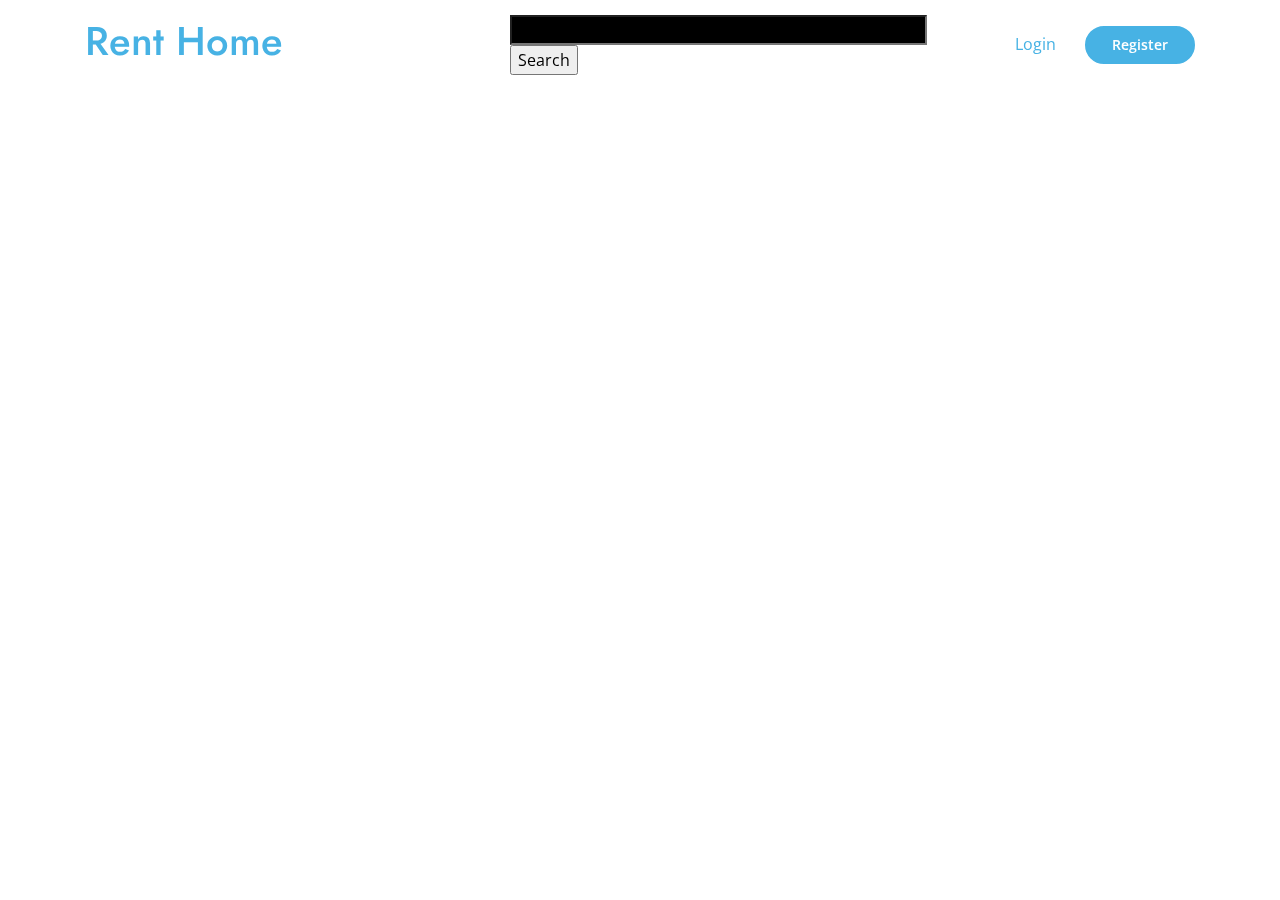
<file: category.html>
<!DOCTYPE html>
<html lang="en">

<head> 
  <meta charset="utf-8">
  <meta content="width=device-width, initial-scale=1.0" name="viewport">

  <title>Home Page</title>
  <meta content="" name="description">
  <meta content="" name="keywords">

  <!-- Favicons -->
  <link href="assets/img/" rel="icon">
  <link href="assets/img/apple-touch-icon.png" rel="apple-touch-icon">

  <!-- Google Fonts -->
  <link href="https://fonts.googleapis.com/css?family=Open+Sans:300,300i,400,400i,600,600i,700,700i|Jost:300,300i,400,400i,500,500i,600,600i,700,700i|Poppins:300,300i,400,400i,500,500i,600,600i,700,700i" rel="stylesheet">

  <!-- Vendor CSS Files -->
  <link href="assets/vendor/bootstrap/css/bootstrap.min.css" rel="stylesheet">
  <link href="assets/vendor/icofont/icofont.min.css" rel="stylesheet">
  <link href="assets/vendor/boxicons/css/boxicons.min.css" rel="stylesheet">
  <link href="assets/vendor/remixicon/remixicon.css" rel="stylesheet">
  <link href="assets/vendor/venobox/venobox.css" rel="stylesheet">
  <link href="assets/vendor/owl.carousel/assets/owl.carousel.min.css" rel="stylesheet">
  <link href="assets/vendor/aos/aos.css" rel="stylesheet">
  <link rel="stylesheet" href="https://cdnjs.cloudflare.com/ajax/libs/font-awesome/4.7.0/css/font-awesome.min.css">
  <link href="assets/css/style1.css" rel="stylesheet">

</head>

<body>

  <!-- ======= Header ======= -->
  <header id="header" class="fixed-top  justify-content-center">
    <div class="container d-flex align-items-center justify-content-between" id="con">
      <h1 class="logo​​ mr-auto​​​​​​​ text-primary w-55"><a href="index.html">Rent Home</a></h1>
      <nav class="nav-menu d-none d-lg-block justify-content-center w-45">
   
        <form action="" method="post" class="get-search ">
          <input type="text" name="search" class="" id="search"><input type="submit" id="btn-search" value="Search">
        </form>

      </nav><!-- .nav-menu -->
      <div class="float-right">
      <a href="" class="get-started-btn-login" >Login</a>
      <a href="#about" class="get-started-btn scrollto">Register</a>
      </div>

    </div>
  </header><!-- End Header -->

  <!-- Vendor JS Files -->
  <script src="assets/vendor/jquery/jquery.min.js"></script>
  <script src="assets/vendor/bootstrap/js/bootstrap.bundle.min.js"></script>
  <script src="assets/vendor/jquery.easing/jquery.easing.min.js"></script>
  <script src="assets/vendor/php-email-form/validate.js"></script>
  <script src="assets/vendor/waypoints/jquery.waypoints.min.js"></script>
  <script src="assets/vendor/isotope-layout/isotope.pkgd.min.js"></script>
  <script src="assets/vendor/venobox/venobox.min.js"></script>
  <script src="assets/vendor/owl.carousel/owl.carousel.min.js"></script>
  <script src="assets/vendor/aos/aos.js"></script>

  <!-- Template Main JS File -->
  <script src="assets/js/main.js"></script>

</body>

</html>
</file>
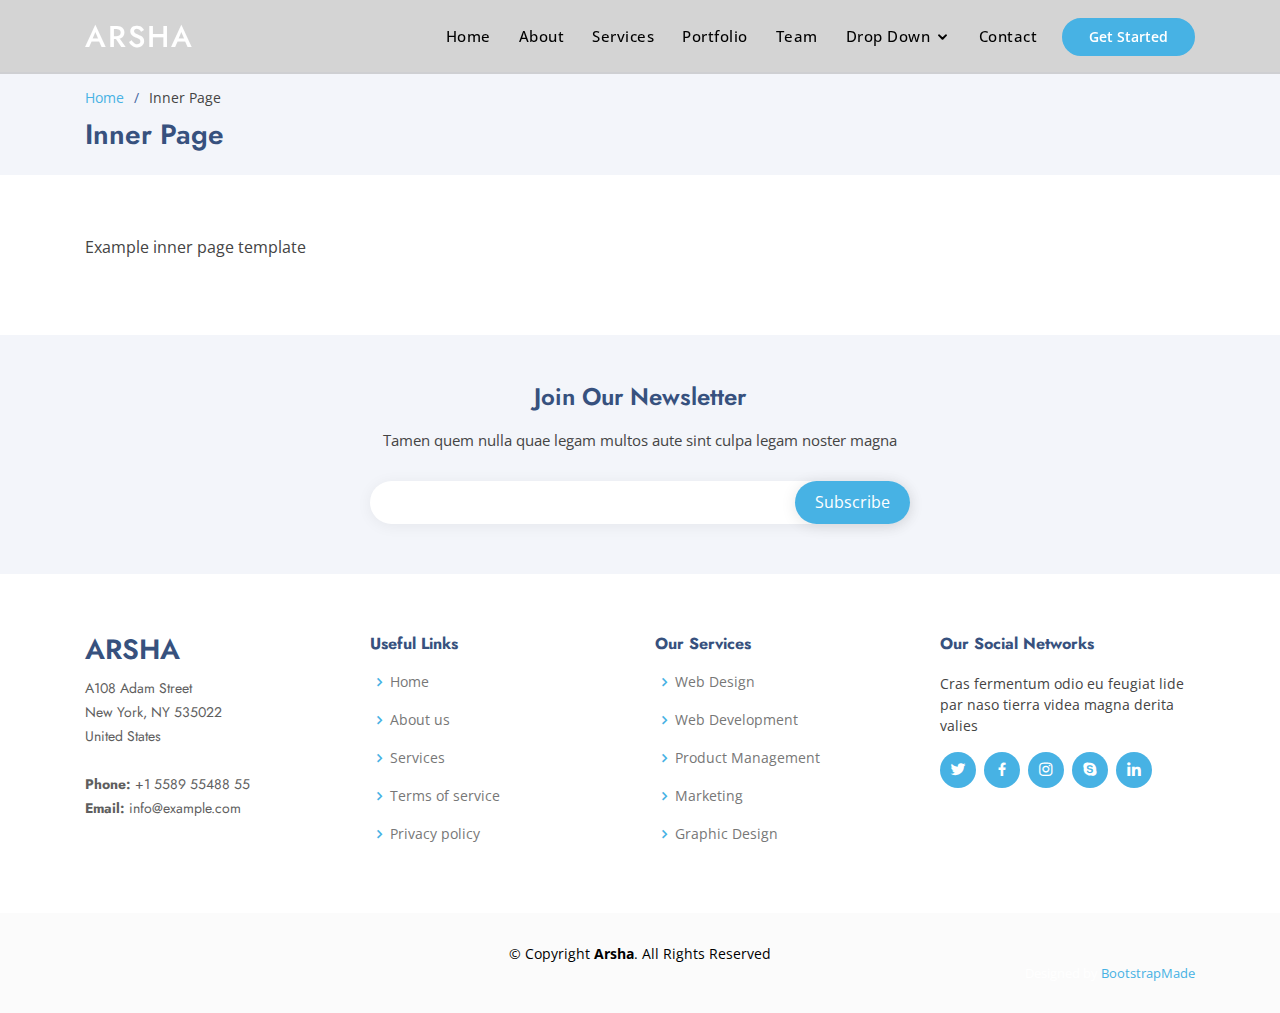
<file: inner-page.html>
<!DOCTYPE html>
<html lang="en">

<head>
  <meta charset="utf-8">
  <meta content="width=device-width, initial-scale=1.0" name="viewport">

  <title>Inner Page - Arsha Bootstrap Template</title>
  <meta content="" name="description">
  <meta content="" name="keywords">

  <!-- Favicons -->
  <link href="assets/img/favicon.png" rel="icon">
  <link href="assets/img/apple-touch-icon.png" rel="apple-touch-icon">

  <!-- Google Fonts -->
  <link href="https://fonts.googleapis.com/css?family=Open+Sans:300,300i,400,400i,600,600i,700,700i|Jost:300,300i,400,400i,500,500i,600,600i,700,700i|Poppins:300,300i,400,400i,500,500i,600,600i,700,700i" rel="stylesheet">

  <!-- Vendor CSS Files -->
  <link href="assets/vendor/bootstrap/css/bootstrap.min.css" rel="stylesheet">
  <link href="assets/vendor/icofont/icofont.min.css" rel="stylesheet">
  <link href="assets/vendor/boxicons/css/boxicons.min.css" rel="stylesheet">
  <link href="assets/vendor/remixicon/remixicon.css" rel="stylesheet">
  <link href="assets/vendor/venobox/venobox.css" rel="stylesheet">
  <link href="assets/vendor/owl.carousel/assets/owl.carousel.min.css" rel="stylesheet">
  <link href="assets/vendor/aos/aos.css" rel="stylesheet">

  <!-- Template Main CSS File -->
  <link href="assets/css/style.css" rel="stylesheet">

  <!-- =======================================================
  * Template Name: Arsha - v2.3.0
  * Template URL: https://bootstrapmade.com/arsha-free-bootstrap-html-template-corporate/
  * Author: BootstrapMade.com
  * License: https://bootstrapmade.com/license/
  ======================================================== -->
</head>

<body>

  <!-- ======= Header ======= -->
  <header id="header" class="fixed-top header-inner-pages">
    <div class="container d-flex align-items-center">

      <h1 class="logo mr-auto"><a href="index.html">Arsha</a></h1>
      <!-- Uncomment below if you prefer to use an image logo -->
      <!-- <a href="index.html" class="logo mr-auto"><img src="assets/img/logo.png" alt="" class="img-fluid"></a>-->

      <nav class="nav-menu d-none d-lg-block">
        <ul>
          <li><a href="index.html">Home</a></li>
          <li><a href="#about">About</a></li>
          <li><a href="#services">Services</a></li>
          <li><a href="#portfolio">Portfolio</a></li>
          <li><a href="#team">Team</a></li>
          <li class="drop-down"><a href="">Drop Down</a>
            <ul>
              <li><a href="#">Drop Down 1</a></li>
              <li class="drop-down"><a href="#">Deep Drop Down</a>
                <ul>
                  <li><a href="#">Deep Drop Down 1</a></li>
                  <li><a href="#">Deep Drop Down 2</a></li>
                  <li><a href="#">Deep Drop Down 3</a></li>
                  <li><a href="#">Deep Drop Down 4</a></li>
                  <li><a href="#">Deep Drop Down 5</a></li>
                </ul>
              </li>
              <li><a href="#">Drop Down 2</a></li>
              <li><a href="#">Drop Down 3</a></li>
              <li><a href="#">Drop Down 4</a></li>
            </ul>
          </li>
          <li><a href="#contact">Contact</a></li>

        </ul>
      </nav><!-- .nav-menu -->

      <a href="#about" class="get-started-btn scrollto">Get Started</a>

    </div>
  </header><!-- End Header -->

  <main id="main">

    <!-- ======= Breadcrumbs ======= -->
    <section id="breadcrumbs" class="breadcrumbs">
      <div class="container">

        <ol>
          <li><a href="index.html">Home</a></li>
          <li>Inner Page</li>
        </ol>
        <h2>Inner Page</h2>

      </div>
    </section><!-- End Breadcrumbs -->

    <section class="inner-page">
      <div class="container">
        <p>
          Example inner page template
        </p>
      </div>
    </section>

  </main><!-- End #main -->

  <!-- ======= Footer ======= -->
  <footer id="footer">

    <div class="footer-newsletter">
      <div class="container">
        <div class="row justify-content-center">
          <div class="col-lg-6">
            <h4>Join Our Newsletter</h4>
            <p>Tamen quem nulla quae legam multos aute sint culpa legam noster magna</p>
            <form action="" method="post">
              <input type="email" name="email"><input type="submit" value="Subscribe">
            </form>
          </div>
        </div>
      </div>
    </div>

    <div class="footer-top">
      <div class="container">
        <div class="row">

          <div class="col-lg-3 col-md-6 footer-contact">
            <h3>Arsha</h3>
            <p>
              A108 Adam Street <br>
              New York, NY 535022<br>
              United States <br><br>
              <strong>Phone:</strong> +1 5589 55488 55<br>
              <strong>Email:</strong> info@example.com<br>
            </p>
          </div>

          <div class="col-lg-3 col-md-6 footer-links">
            <h4>Useful Links</h4>
            <ul>
              <li><i class="bx bx-chevron-right"></i> <a href="#">Home</a></li>
              <li><i class="bx bx-chevron-right"></i> <a href="#">About us</a></li>
              <li><i class="bx bx-chevron-right"></i> <a href="#">Services</a></li>
              <li><i class="bx bx-chevron-right"></i> <a href="#">Terms of service</a></li>
              <li><i class="bx bx-chevron-right"></i> <a href="#">Privacy policy</a></li>
            </ul>
          </div>

          <div class="col-lg-3 col-md-6 footer-links">
            <h4>Our Services</h4>
            <ul>
              <li><i class="bx bx-chevron-right"></i> <a href="#">Web Design</a></li>
              <li><i class="bx bx-chevron-right"></i> <a href="#">Web Development</a></li>
              <li><i class="bx bx-chevron-right"></i> <a href="#">Product Management</a></li>
              <li><i class="bx bx-chevron-right"></i> <a href="#">Marketing</a></li>
              <li><i class="bx bx-chevron-right"></i> <a href="#">Graphic Design</a></li>
            </ul>
          </div>

          <div class="col-lg-3 col-md-6 footer-links">
            <h4>Our Social Networks</h4>
            <p>Cras fermentum odio eu feugiat lide par naso tierra videa magna derita valies</p>
            <div class="social-links mt-3">
              <a href="#" class="twitter"><i class="bx bxl-twitter"></i></a>
              <a href="#" class="facebook"><i class="bx bxl-facebook"></i></a>
              <a href="#" class="instagram"><i class="bx bxl-instagram"></i></a>
              <a href="#" class="google-plus"><i class="bx bxl-skype"></i></a>
              <a href="#" class="linkedin"><i class="bx bxl-linkedin"></i></a>
            </div>
          </div>

        </div>
      </div>
    </div>

    <div class="container footer-bottom clearfix">
      <div class="copyright">
        &copy; Copyright <strong><span>Arsha</span></strong>. All Rights Reserved
      </div>
      <div class="credits">
        <!-- All the links in the footer should remain intact. -->
        <!-- You can delete the links only if you purchased the pro version. -->
        <!-- Licensing information: https://bootstrapmade.com/license/ -->
        <!-- Purchase the pro version with working PHP/AJAX contact form: https://bootstrapmade.com/arsha-free-bootstrap-html-template-corporate/ -->
        Designed by <a href="https://bootstrapmade.com/">BootstrapMade</a>
      </div>
    </div>
  </footer><!-- End Footer -->

  <a href="#" class="back-to-top"><i class="ri-arrow-up-line"></i></a>
  <div id="preloader"></div>

  <!-- Vendor JS Files -->
  <script src="assets/vendor/jquery/jquery.min.js"></script>
  <script src="assets/vendor/bootstrap/js/bootstrap.bundle.min.js"></script>
  <script src="assets/vendor/jquery.easing/jquery.easing.min.js"></script>
  <script src="assets/vendor/php-email-form/validate.js"></script>
  <script src="assets/vendor/waypoints/jquery.waypoints.min.js"></script>
  <script src="assets/vendor/isotope-layout/isotope.pkgd.min.js"></script>
  <script src="assets/vendor/venobox/venobox.min.js"></script>
  <script src="assets/vendor/owl.carousel/owl.carousel.min.js"></script>
  <script src="assets/vendor/aos/aos.js"></script>

  <!-- Template Main JS File -->
  <script src="assets/js/main.js"></script>

</body>

</html>
</file>
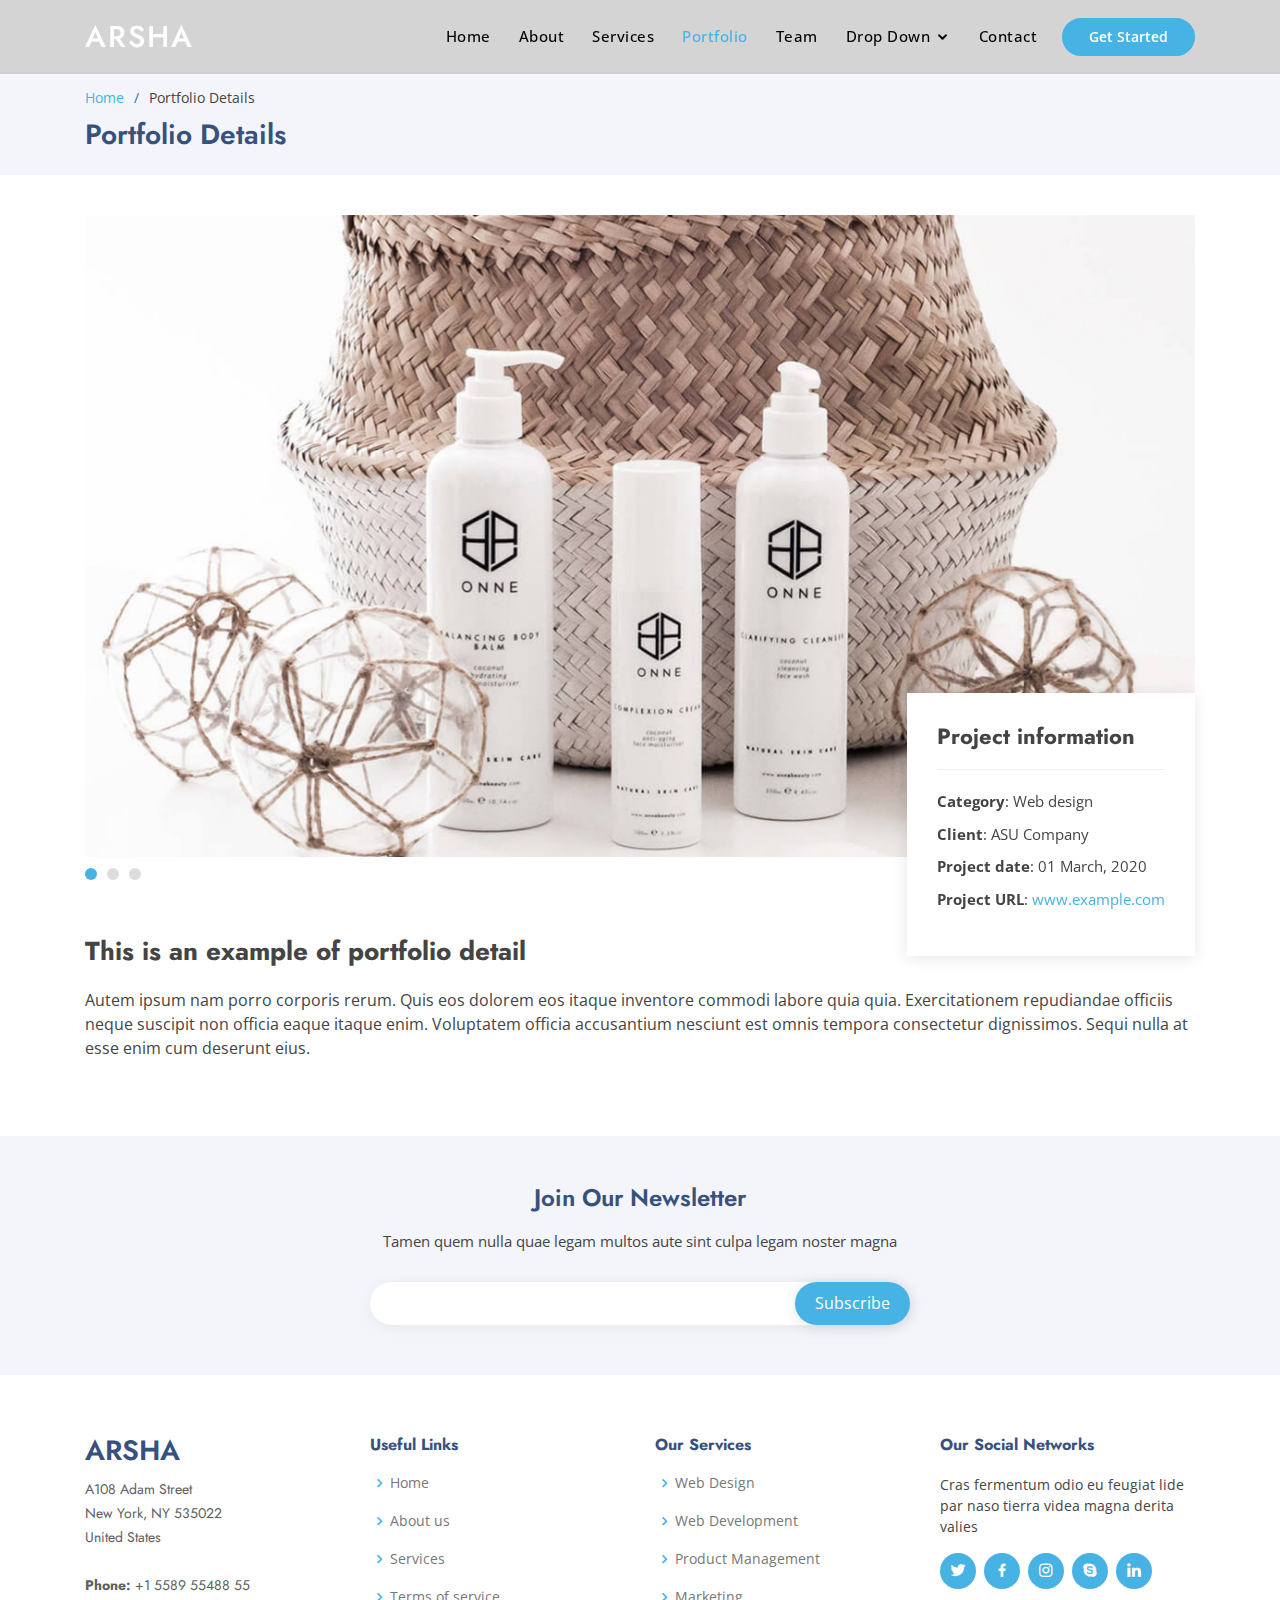
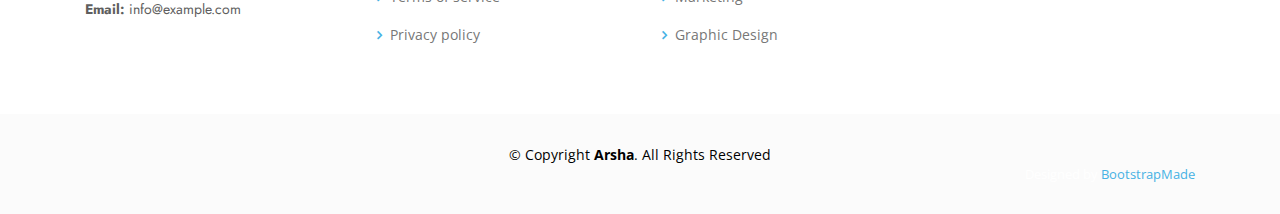
<file: portfolio-details.html>
<!DOCTYPE html>
<html lang="en">

<head>
  <meta charset="utf-8">
  <meta content="width=device-width, initial-scale=1.0" name="viewport">

  <title>Portfolio Details - Arsha Bootstrap Template</title>
  <meta content="" name="description">
  <meta content="" name="keywords">

  <!-- Favicons -->
  <link href="assets/img/favicon.png" rel="icon">
  <link href="assets/img/apple-touch-icon.png" rel="apple-touch-icon">

  <!-- Google Fonts -->
  <link href="https://fonts.googleapis.com/css?family=Open+Sans:300,300i,400,400i,600,600i,700,700i|Jost:300,300i,400,400i,500,500i,600,600i,700,700i|Poppins:300,300i,400,400i,500,500i,600,600i,700,700i" rel="stylesheet">

  <!-- Vendor CSS Files -->
  <link href="assets/vendor/bootstrap/css/bootstrap.min.css" rel="stylesheet">
  <link href="assets/vendor/icofont/icofont.min.css" rel="stylesheet">
  <link href="assets/vendor/boxicons/css/boxicons.min.css" rel="stylesheet">
  <link href="assets/vendor/remixicon/remixicon.css" rel="stylesheet">
  <link href="assets/vendor/venobox/venobox.css" rel="stylesheet">
  <link href="assets/vendor/owl.carousel/assets/owl.carousel.min.css" rel="stylesheet">
  <link href="assets/vendor/aos/aos.css" rel="stylesheet">

  <!-- Template Main CSS File -->
  <link href="assets/css/style.css" rel="stylesheet">

  <!-- =======================================================
  * Template Name: Arsha - v2.3.0
  * Template URL: https://bootstrapmade.com/arsha-free-bootstrap-html-template-corporate/
  * Author: BootstrapMade.com
  * License: https://bootstrapmade.com/license/
  ======================================================== -->
</head>

<body>

  <!-- ======= Header ======= -->
  <header id="header" class="fixed-top header-inner-pages">
    <div class="container d-flex align-items-center">

      <h1 class="logo mr-auto"><a href="index.html">Arsha</a></h1>
      <!-- Uncomment below if you prefer to use an image logo -->
      <!-- <a href="index.html" class="logo mr-auto"><img src="assets/img/logo.png" alt="" class="img-fluid"></a>-->

      <nav class="nav-menu d-none d-lg-block">
        <ul>
          <li><a href="index.html">Home</a></li>
          <li><a href="#about">About</a></li>
          <li><a href="#services">Services</a></li>
          <li class="active"><a href="#portfolio">Portfolio</a></li>
          <li><a href="#team">Team</a></li>
          <li class="drop-down"><a href="">Drop Down</a>
            <ul>
              <li><a href="#">Drop Down 1</a></li>
              <li class="drop-down"><a href="#">Deep Drop Down</a>
                <ul>
                  <li><a href="#">Deep Drop Down 1</a></li>
                  <li><a href="#">Deep Drop Down 2</a></li>
                  <li><a href="#">Deep Drop Down 3</a></li>
                  <li><a href="#">Deep Drop Down 4</a></li>
                  <li><a href="#">Deep Drop Down 5</a></li>
                </ul>
              </li>
              <li><a href="#">Drop Down 2</a></li>
              <li><a href="#">Drop Down 3</a></li>
              <li><a href="#">Drop Down 4</a></li>
            </ul>
          </li>
          <li><a href="#contact">Contact</a></li>

        </ul>
      </nav><!-- .nav-menu -->

      <a href="#about" class="get-started-btn scrollto">Get Started</a>

    </div>
  </header><!-- End Header -->

  <main id="main">

    <!-- ======= Breadcrumbs ======= -->
    <section id="breadcrumbs" class="breadcrumbs">
      <div class="container">

        <ol>
          <li><a href="index.html">Home</a></li>
          <li>Portfolio Details</li>
        </ol>
        <h2>Portfolio Details</h2>

      </div>
    </section><!-- End Breadcrumbs -->

    <!-- ======= Portfolio Details Section ======= -->
    <section id="portfolio-details" class="portfolio-details">
      <div class="container">

        <div class="portfolio-details-container">

          <div class="owl-carousel portfolio-details-carousel">
            <img src="assets/img/portfolio/portfolio-details-1.jpg" class="img-fluid" alt="">
            <img src="assets/img/portfolio/portfolio-details-2.jpg" class="img-fluid" alt="">
            <img src="assets/img/portfolio/portfolio-details-3.jpg" class="img-fluid" alt="">
          </div>

          <div class="portfolio-info">
            <h3>Project information</h3>
            <ul>
              <li><strong>Category</strong>: Web design</li>
              <li><strong>Client</strong>: ASU Company</li>
              <li><strong>Project date</strong>: 01 March, 2020</li>
              <li><strong>Project URL</strong>: <a href="#">www.example.com</a></li>
            </ul>
          </div>

        </div>

        <div class="portfolio-description">
          <h2>This is an example of portfolio detail</h2>
          <p>
            Autem ipsum nam porro corporis rerum. Quis eos dolorem eos itaque inventore commodi labore quia quia. Exercitationem repudiandae officiis neque suscipit non officia eaque itaque enim. Voluptatem officia accusantium nesciunt est omnis tempora consectetur dignissimos. Sequi nulla at esse enim cum deserunt eius.
          </p>
        </div>

      </div>
    </section><!-- End Portfolio Details Section -->

  </main><!-- End #main -->

  <!-- ======= Footer ======= -->
  <footer id="footer">

    <div class="footer-newsletter">
      <div class="container">
        <div class="row justify-content-center">
          <div class="col-lg-6">
            <h4>Join Our Newsletter</h4>
            <p>Tamen quem nulla quae legam multos aute sint culpa legam noster magna</p>
            <form action="" method="post">
              <input type="email" name="email"><input type="submit" value="Subscribe">
            </form>
          </div>
        </div>
      </div>
    </div>

    <div class="footer-top">
      <div class="container">
        <div class="row">

          <div class="col-lg-3 col-md-6 footer-contact">
            <h3>Arsha</h3>
            <p>
              A108 Adam Street <br>
              New York, NY 535022<br>
              United States <br><br>
              <strong>Phone:</strong> +1 5589 55488 55<br>
              <strong>Email:</strong> info@example.com<br>
            </p>
          </div>

          <div class="col-lg-3 col-md-6 footer-links">
            <h4>Useful Links</h4>
            <ul>
              <li><i class="bx bx-chevron-right"></i> <a href="#">Home</a></li>
              <li><i class="bx bx-chevron-right"></i> <a href="#">About us</a></li>
              <li><i class="bx bx-chevron-right"></i> <a href="#">Services</a></li>
              <li><i class="bx bx-chevron-right"></i> <a href="#">Terms of service</a></li>
              <li><i class="bx bx-chevron-right"></i> <a href="#">Privacy policy</a></li>
            </ul>
          </div>

          <div class="col-lg-3 col-md-6 footer-links">
            <h4>Our Services</h4>
            <ul>
              <li><i class="bx bx-chevron-right"></i> <a href="#">Web Design</a></li>
              <li><i class="bx bx-chevron-right"></i> <a href="#">Web Development</a></li>
              <li><i class="bx bx-chevron-right"></i> <a href="#">Product Management</a></li>
              <li><i class="bx bx-chevron-right"></i> <a href="#">Marketing</a></li>
              <li><i class="bx bx-chevron-right"></i> <a href="#">Graphic Design</a></li>
            </ul>
          </div>

          <div class="col-lg-3 col-md-6 footer-links">
            <h4>Our Social Networks</h4>
            <p>Cras fermentum odio eu feugiat lide par naso tierra videa magna derita valies</p>
            <div class="social-links mt-3">
              <a href="#" class="twitter"><i class="bx bxl-twitter"></i></a>
              <a href="#" class="facebook"><i class="bx bxl-facebook"></i></a>
              <a href="#" class="instagram"><i class="bx bxl-instagram"></i></a>
              <a href="#" class="google-plus"><i class="bx bxl-skype"></i></a>
              <a href="#" class="linkedin"><i class="bx bxl-linkedin"></i></a>
            </div>
          </div>

        </div>
      </div>
    </div>

    <div class="container footer-bottom clearfix">
      <div class="copyright">
        &copy; Copyright <strong><span>Arsha</span></strong>. All Rights Reserved
      </div>
      <div class="credits">
        <!-- All the links in the footer should remain intact. -->
        <!-- You can delete the links only if you purchased the pro version. -->
        <!-- Licensing information: https://bootstrapmade.com/license/ -->
        <!-- Purchase the pro version with working PHP/AJAX contact form: https://bootstrapmade.com/arsha-free-bootstrap-html-template-corporate/ -->
        Designed by <a href="https://bootstrapmade.com/">BootstrapMade</a>
      </div>
    </div>
  </footer><!-- End Footer -->

  <a href="#" class="back-to-top"><i class="ri-arrow-up-line"></i></a>
  <div id="preloader"></div>

  <!-- Vendor JS Files -->
  <script src="assets/vendor/jquery/jquery.min.js"></script>
  <script src="assets/vendor/bootstrap/js/bootstrap.bundle.min.js"></script>
  <script src="assets/vendor/jquery.easing/jquery.easing.min.js"></script>
  <script src="assets/vendor/php-email-form/validate.js"></script>
  <script src="assets/vendor/waypoints/jquery.waypoints.min.js"></script>
  <script src="assets/vendor/isotope-layout/isotope.pkgd.min.js"></script>
  <script src="assets/vendor/venobox/venobox.min.js"></script>
  <script src="assets/vendor/owl.carousel/owl.carousel.min.js"></script>
  <script src="assets/vendor/aos/aos.js"></script>

  <!-- Template Main JS File -->
  <script src="assets/js/main.js"></script>

</body>

</html>
</file>
<file: assets/vendor/venobox/venobox.css>
/* ------ venobox.css --------*/
.vbox-overlay *, .vbox-overlay *:before, .vbox-overlay *:after{
    -webkit-backface-visibility: hidden;
    -webkit-box-sizing:border-box;
    -moz-box-sizing:border-box;
    box-sizing:border-box;
}
.vbox-overlay * { 
    -webkit-backface-visibility: visible;
    backface-visibility: visible;
}
.vbox-overlay{
    display: -webkit-flex;
    display: flex;
    -webkit-flex-direction: column;
    flex-direction: column;
    -webkit-justify-content: center;
    justify-content: center;
    -webkit-align-items: center;
    align-items: center;
    position: fixed;
    left: 0;
    top: 0;
    bottom: 0;
    right: 0;
    z-index: 999999;
}

/* ----- navigation ----- */
.vbox-title{
    width: 100%;
    height: 40px;
    float: left;
    text-align: center;
    line-height: 28px;
    font-size: 12px;
    padding: 6px 50px;
    overflow: hidden;
    position: fixed;
    display: none;
    left: 0;
    z-index: 89;
}
.vbox-close{
    cursor: pointer;
    position: fixed;
    top: -1px;
    right: 0;
    width: 50px;
    height: 40px;
    padding: 6px;
    display: block;
    background-position:10px center;
    overflow: hidden;
    font-size: 24px;
    line-height: 1;
    text-align: center;
    z-index: 99;
}
.vbox-left{
    cursor: pointer;
    position: fixed;
    left: 0;
    height: 40px;
    overflow: hidden;
    line-height: 28px;
    font-size: 12px;
    z-index: 99;
    display: flex;
    align-items:center;
}
.vbox-num{
    display: inline-block;
    margin: 6px 0 6px 15px;
}
/* ----- Social share ----- */
.vbox-share{
    line-height: 28px;
    font-size: 12px;
    overflow: hidden;
    position: fixed;
    left: 0;
    z-index: 98;
    display: flex;
    align-items:center;
    justify-content: center;
    width: 100%;
    text-align: center;
}
.vbox-share svg{
    max-height: 28px;
    width: 28px;
    z-index: 10;
    margin-left: 12px;
    margin-top: 6px;
    margin-bottom: 6px;
    vertical-align: middle;
}


/* ----- navigation ARROWS ----- */
.vbox-next, .vbox-prev{
    position: fixed;
    top: 50%;
    margin-top: -15px;
    overflow: hidden;
    cursor: pointer;
    display: block;
    width: 45px;
    height: 45px;
    z-index: 99;
}
.vbox-next span, .vbox-prev span{
    position: relative;
    width: 20px;
    height: 20px;
    border: 2px solid transparent;
    border-top-color: #B6B6B6;
    border-right-color: #B6B6B6;
    text-indent: -100px;
    position: absolute;
    top: 8px;
    display: block;
}
.vbox-prev{
    left: 15px;
}
.vbox-next{
    right: 15px;
}
.vbox-prev span{
    left: 10px;
    -ms-transform: rotate(-135deg);
    -webkit-transform: rotate(-135deg);
    transform: rotate(-135deg);
}
.vbox-next span{
    -ms-transform: rotate(45deg);
    -webkit-transform: rotate(45deg);
    transform: rotate(45deg);
    right: 10px;
}
/* ------- inline window ------ */
.vbox-inline{
    width: 420px;
    height: 315px;
    height: 70vh;
    padding: 10px;
    background: #fff;
    margin: 0 auto;
    overflow: auto;
    text-align: left;
}
/* ------- Video & iFrames window ------ */
.venoframe{
    max-width: 100%;
    width: 100%;
    border: none;
    width: 100%;
    height: 260px;
    height: 70vh;
}
.venoframe.vbvid{
    height: 260px;
}
@media (min-width: 768px) {
    .venoframe, .vbox-inline{
        width: 90%;
        height: 360px;
        height: 70vh;
    }
    .venoframe.vbvid{
        width: 640px;
        height: 360px;
    }
}
@media (min-width: 992px) {
    .venoframe, .vbox-inline{
        max-width: 1200px;
        width: 80%;
        height: 540px;
        height: 70vh;
    }
    .venoframe.vbvid{
        width: 960px;
        height: 540px;
    }
}
/* 
Please do NOT edit this part! 
or at least read this note: http://i.imgur.com/7C0ws9e.gif
*/
.vbox-open{
    overflow: hidden;
}
.vbox-container{
    position: absolute;
    left: 0;
    right: 0;
    top: 0;
    bottom: 0;
    overflow-x: hidden;
    overflow-y: scroll;
    overflow-scrolling: touch;
    -webkit-overflow-scrolling: touch;
    z-index: 20;
    max-height: 100%;

}

.vbox-content{
    text-align: center;
    float: left;
    width: 100%;
    position: relative;
    overflow: hidden;
    padding: 20px 4%;
}
.vbox-container img{
    max-width: 100%;
    height: auto;
}
.vbox-figlio{
    box-shadow: 0 0 12px rgba(0,0,0,0.19), 0 6px 6px rgba(0,0,0,0.23);
    max-width: 100%;
    text-align: initial;
}
img.vbox-figlio{
    -webkit-user-select: none;
-khtml-user-select: none;
-moz-user-select: none;
-o-user-select: none;
user-select: none;
}
.vbox-content.swipe-left{
    margin-left: -200px !important;
}
.vbox-content.swipe-right{
    margin-left: 200px !important;
}
.vbox-animated{
    webkit-transition: margin 300ms ease-out;
    transition: margin 300ms ease-out;
}

/* ---------- preloader ----------
 * SPINKIT 
 * http://tobiasahlin.com/spinkit/
-------------------------------- */
.sk-double-bounce,.sk-rotating-plane{width:40px;height:40px;margin:40px auto}.sk-rotating-plane{background-color:#333;-webkit-animation:sk-rotatePlane 1.2s infinite ease-in-out;animation:sk-rotatePlane 1.2s infinite ease-in-out}@-webkit-keyframes sk-rotatePlane{0%{-webkit-transform:perspective(120px) rotateX(0) rotateY(0);transform:perspective(120px) rotateX(0) rotateY(0)}50%{-webkit-transform:perspective(120px) rotateX(-180.1deg) rotateY(0);transform:perspective(120px) rotateX(-180.1deg) rotateY(0)}100%{-webkit-transform:perspective(120px) rotateX(-180deg) rotateY(-179.9deg);transform:perspective(120px) rotateX(-180deg) rotateY(-179.9deg)}}@keyframes sk-rotatePlane{0%{-webkit-transform:perspective(120px) rotateX(0) rotateY(0);transform:perspective(120px) rotateX(0) rotateY(0)}50%{-webkit-transform:perspective(120px) rotateX(-180.1deg) rotateY(0);transform:perspective(120px) rotateX(-180.1deg) rotateY(0)}100%{-webkit-transform:perspective(120px) rotateX(-180deg) rotateY(-179.9deg);transform:perspective(120px) rotateX(-180deg) rotateY(-179.9deg)}}.sk-double-bounce{position:relative}.sk-double-bounce .sk-child{width:100%;height:100%;border-radius:50%;background-color:#333;opacity:.6;position:absolute;top:0;left:0;-webkit-animation:sk-doubleBounce 2s infinite ease-in-out;animation:sk-doubleBounce 2s infinite ease-in-out}.sk-chasing-dots .sk-child,.sk-spinner-pulse,.sk-three-bounce .sk-child{background-color:#333;border-radius:100%}.sk-double-bounce .sk-double-bounce2{-webkit-animation-delay:-1s;animation-delay:-1s}@-webkit-keyframes sk-doubleBounce{0%,100%{-webkit-transform:scale(0);transform:scale(0)}50%{-webkit-transform:scale(1);transform:scale(1)}}@keyframes sk-doubleBounce{0%,100%{-webkit-transform:scale(0);transform:scale(0)}50%{-webkit-transform:scale(1);transform:scale(1)}}.sk-wave{margin:40px auto;width:50px;height:40px;text-align:center;font-size:10px}.sk-wave .sk-rect{background-color:#333;height:100%;width:6px;display:inline-block;-webkit-animation:sk-waveStretchDelay 1.2s infinite ease-in-out;animation:sk-waveStretchDelay 1.2s infinite ease-in-out}.sk-wave .sk-rect1{-webkit-animation-delay:-1.2s;animation-delay:-1.2s}.sk-wave .sk-rect2{-webkit-animation-delay:-1.1s;animation-delay:-1.1s}.sk-wave .sk-rect3{-webkit-animation-delay:-1s;animation-delay:-1s}.sk-wave .sk-rect4{-webkit-animation-delay:-.9s;animation-delay:-.9s}.sk-wave .sk-rect5{-webkit-animation-delay:-.8s;animation-delay:-.8s}@-webkit-keyframes sk-waveStretchDelay{0%,100%,40%{-webkit-transform:scaleY(.4);transform:scaleY(.4)}20%{-webkit-transform:scaleY(1);transform:scaleY(1)}}@keyframes sk-waveStretchDelay{0%,100%,40%{-webkit-transform:scaleY(.4);transform:scaleY(.4)}20%{-webkit-transform:scaleY(1);transform:scaleY(1)}}.sk-wandering-cubes{margin:40px auto;width:40px;height:40px;position:relative}.sk-wandering-cubes .sk-cube{background-color:#333;width:10px;height:10px;position:absolute;top:0;left:0;-webkit-animation:sk-wanderingCube 1.8s ease-in-out -1.8s infinite both;animation:sk-wanderingCube 1.8s ease-in-out -1.8s infinite both}.sk-chasing-dots,.sk-spinner-pulse{width:40px;height:40px;margin:40px auto}.sk-wandering-cubes .sk-cube2{-webkit-animation-delay:-.9s;animation-delay:-.9s}@-webkit-keyframes sk-wanderingCube{0%{-webkit-transform:rotate(0);transform:rotate(0)}25%{-webkit-transform:translateX(30px) rotate(-90deg) scale(.5);transform:translateX(30px) rotate(-90deg) scale(.5)}50%{-webkit-transform:translateX(30px) translateY(30px) rotate(-179deg);transform:translateX(30px) translateY(30px) rotate(-179deg)}50.1%{-webkit-transform:translateX(30px) translateY(30px) rotate(-180deg);transform:translateX(30px) translateY(30px) rotate(-180deg)}75%{-webkit-transform:translateX(0) translateY(30px) rotate(-270deg) scale(.5);transform:translateX(0) translateY(30px) rotate(-270deg) scale(.5)}100%{-webkit-transform:rotate(-360deg);transform:rotate(-360deg)}}@keyframes sk-wanderingCube{0%{-webkit-transform:rotate(0);transform:rotate(0)}25%{-webkit-transform:translateX(30px) rotate(-90deg) scale(.5);transform:translateX(30px) rotate(-90deg) scale(.5)}50%{-webkit-transform:translateX(30px) translateY(30px) rotate(-179deg);transform:translateX(30px) translateY(30px) rotate(-179deg)}50.1%{-webkit-transform:translateX(30px) translateY(30px) rotate(-180deg);transform:translateX(30px) translateY(30px) rotate(-180deg)}75%{-webkit-transform:translateX(0) translateY(30px) rotate(-270deg) scale(.5);transform:translateX(0) translateY(30px) rotate(-270deg) scale(.5)}100%{-webkit-transform:rotate(-360deg);transform:rotate(-360deg)}}.sk-spinner-pulse{-webkit-animation:sk-pulseScaleOut 1s infinite ease-in-out;animation:sk-pulseScaleOut 1s infinite ease-in-out}@-webkit-keyframes sk-pulseScaleOut{0%{-webkit-transform:scale(0);transform:scale(0)}100%{-webkit-transform:scale(1);transform:scale(1);opacity:0}}@keyframes sk-pulseScaleOut{0%{-webkit-transform:scale(0);transform:scale(0)}100%{-webkit-transform:scale(1);transform:scale(1);opacity:0}}.sk-chasing-dots{position:relative;text-align:center;-webkit-animation:sk-chasingDotsRotate 2s infinite linear;animation:sk-chasingDotsRotate 2s infinite linear}.sk-chasing-dots .sk-child{width:60%;height:60%;display:inline-block;position:absolute;top:0;-webkit-animation:sk-chasingDotsBounce 2s infinite ease-in-out;animation:sk-chasingDotsBounce 2s infinite ease-in-out}.sk-chasing-dots .sk-dot2{top:auto;bottom:0;-webkit-animation-delay:-1s;animation-delay:-1s}@-webkit-keyframes sk-chasingDotsRotate{100%{-webkit-transform:rotate(360deg);transform:rotate(360deg)}}@keyframes sk-chasingDotsRotate{100%{-webkit-transform:rotate(360deg);transform:rotate(360deg)}}@-webkit-keyframes sk-chasingDotsBounce{0%,100%{-webkit-transform:scale(0);transform:scale(0)}50%{-webkit-transform:scale(1);transform:scale(1)}}@keyframes sk-chasingDotsBounce{0%,100%{-webkit-transform:scale(0);transform:scale(0)}50%{-webkit-transform:scale(1);transform:scale(1)}}.sk-three-bounce{margin:40px auto;width:80px;text-align:center}.sk-three-bounce .sk-child{width:20px;height:20px;display:inline-block;-webkit-animation:sk-three-bounce 1.4s ease-in-out 0s infinite both;animation:sk-three-bounce 1.4s ease-in-out 0s infinite both}.sk-circle .sk-child:before,.sk-fading-circle .sk-circle:before{display:block;border-radius:100%;content:'';background-color:#333}.sk-three-bounce .sk-bounce1{-webkit-animation-delay:-.32s;animation-delay:-.32s}.sk-three-bounce .sk-bounce2{-webkit-animation-delay:-.16s;animation-delay:-.16s}@-webkit-keyframes sk-three-bounce{0%,100%,80%{-webkit-transform:scale(0);transform:scale(0)}40%{-webkit-transform:scale(1);transform:scale(1)}}@keyframes sk-three-bounce{0%,100%,80%{-webkit-transform:scale(0);transform:scale(0)}40%{-webkit-transform:scale(1);transform:scale(1)}}.sk-circle{margin:40px auto;width:40px;height:40px;position:relative}.sk-circle .sk-child{width:100%;height:100%;position:absolute;left:0;top:0}.sk-circle .sk-child:before{margin:0 auto;width:15%;height:15%;-webkit-animation:sk-circleBounceDelay 1.2s infinite ease-in-out both;animation:sk-circleBounceDelay 1.2s infinite ease-in-out both}.sk-circle .sk-circle2{-webkit-transform:rotate(30deg);-ms-transform:rotate(30deg);transform:rotate(30deg)}.sk-circle .sk-circle3{-webkit-transform:rotate(60deg);-ms-transform:rotate(60deg);transform:rotate(60deg)}.sk-circle .sk-circle4{-webkit-transform:rotate(90deg);-ms-transform:rotate(90deg);transform:rotate(90deg)}.sk-circle .sk-circle5{-webkit-transform:rotate(120deg);-ms-transform:rotate(120deg);transform:rotate(120deg)}.sk-circle .sk-circle6{-webkit-transform:rotate(150deg);-ms-transform:rotate(150deg);transform:rotate(150deg)}.sk-circle .sk-circle7{-webkit-transform:rotate(180deg);-ms-transform:rotate(180deg);transform:rotate(180deg)}.sk-circle .sk-circle8{-webkit-transform:rotate(210deg);-ms-transform:rotate(210deg);transform:rotate(210deg)}.sk-circle .sk-circle9{-webkit-transform:rotate(240deg);-ms-transform:rotate(240deg);transform:rotate(240deg)}.sk-circle .sk-circle10{-webkit-transform:rotate(270deg);-ms-transform:rotate(270deg);transform:rotate(270deg)}.sk-circle .sk-circle11{-webkit-transform:rotate(300deg);-ms-transform:rotate(300deg);transform:rotate(300deg)}.sk-circle .sk-circle12{-webkit-transform:rotate(330deg);-ms-transform:rotate(330deg);transform:rotate(330deg)}.sk-circle .sk-circle2:before{-webkit-animation-delay:-1.1s;animation-delay:-1.1s}.sk-circle .sk-circle3:before{-webkit-animation-delay:-1s;animation-delay:-1s}.sk-circle .sk-circle4:before{-webkit-animation-delay:-.9s;animation-delay:-.9s}.sk-circle .sk-circle5:before{-webkit-animation-delay:-.8s;animation-delay:-.8s}.sk-circle .sk-circle6:before{-webkit-animation-delay:-.7s;animation-delay:-.7s}.sk-circle .sk-circle7:before{-webkit-animation-delay:-.6s;animation-delay:-.6s}.sk-circle .sk-circle8:before{-webkit-animation-delay:-.5s;animation-delay:-.5s}.sk-circle .sk-circle9:before{-webkit-animation-delay:-.4s;animation-delay:-.4s}.sk-circle .sk-circle10:before{-webkit-animation-delay:-.3s;animation-delay:-.3s}.sk-circle .sk-circle11:before{-webkit-animation-delay:-.2s;animation-delay:-.2s}.sk-circle .sk-circle12:before{-webkit-animation-delay:-.1s;animation-delay:-.1s}@-webkit-keyframes sk-circleBounceDelay{0%,100%,80%{-webkit-transform:scale(0);transform:scale(0)}40%{-webkit-transform:scale(1);transform:scale(1)}}@keyframes sk-circleBounceDelay{0%,100%,80%{-webkit-transform:scale(0);transform:scale(0)}40%{-webkit-transform:scale(1);transform:scale(1)}}.sk-cube-grid{width:40px;height:40px;margin:40px auto}.sk-cube-grid .sk-cube{width:33.33%;height:33.33%;background-color:#333;float:left;-webkit-animation:sk-cubeGridScaleDelay 1.3s infinite ease-in-out;animation:sk-cubeGridScaleDelay 1.3s infinite ease-in-out}.sk-cube-grid .sk-cube1{-webkit-animation-delay:.2s;animation-delay:.2s}.sk-cube-grid .sk-cube2{-webkit-animation-delay:.3s;animation-delay:.3s}.sk-cube-grid .sk-cube3{-webkit-animation-delay:.4s;animation-delay:.4s}.sk-cube-grid .sk-cube4{-webkit-animation-delay:.1s;animation-delay:.1s}.sk-cube-grid .sk-cube5{-webkit-animation-delay:.2s;animation-delay:.2s}.sk-cube-grid .sk-cube6{-webkit-animation-delay:.3s;animation-delay:.3s}.sk-cube-grid .sk-cube7{-webkit-animation-delay:0ms;animation-delay:0ms}.sk-cube-grid .sk-cube8{-webkit-animation-delay:.1s;animation-delay:.1s}.sk-cube-grid .sk-cube9{-webkit-animation-delay:.2s;animation-delay:.2s}@-webkit-keyframes sk-cubeGridScaleDelay{0%,100%,70%{-webkit-transform:scale3D(1,1,1);transform:scale3D(1,1,1)}35%{-webkit-transform:scale3D(0,0,1);transform:scale3D(0,0,1)}}@keyframes sk-cubeGridScaleDelay{0%,100%,70%{-webkit-transform:scale3D(1,1,1);transform:scale3D(1,1,1)}35%{-webkit-transform:scale3D(0,0,1);transform:scale3D(0,0,1)}}.sk-fading-circle{margin:40px auto;width:40px;height:40px;position:relative}.sk-fading-circle .sk-circle{width:100%;height:100%;position:absolute;left:0;top:0}.sk-fading-circle .sk-circle:before{margin:0 auto;width:15%;height:15%;-webkit-animation:sk-circleFadeDelay 1.2s infinite ease-in-out both;animation:sk-circleFadeDelay 1.2s infinite ease-in-out both}.sk-fading-circle .sk-circle2{-webkit-transform:rotate(30deg);-ms-transform:rotate(30deg);transform:rotate(30deg)}.sk-fading-circle .sk-circle3{-webkit-transform:rotate(60deg);-ms-transform:rotate(60deg);transform:rotate(60deg)}.sk-fading-circle .sk-circle4{-webkit-transform:rotate(90deg);-ms-transform:rotate(90deg);transform:rotate(90deg)}.sk-fading-circle .sk-circle5{-webkit-transform:rotate(120deg);-ms-transform:rotate(120deg);transform:rotate(120deg)}.sk-fading-circle .sk-circle6{-webkit-transform:rotate(150deg);-ms-transform:rotate(150deg);transform:rotate(150deg)}.sk-fading-circle .sk-circle7{-webkit-transform:rotate(180deg);-ms-transform:rotate(180deg);transform:rotate(180deg)}.sk-fading-circle .sk-circle8{-webkit-transform:rotate(210deg);-ms-transform:rotate(210deg);transform:rotate(210deg)}.sk-fading-circle .sk-circle9{-webkit-transform:rotate(240deg);-ms-transform:rotate(240deg);transform:rotate(240deg)}.sk-fading-circle .sk-circle10{-webkit-transform:rotate(270deg);-ms-transform:rotate(270deg);transform:rotate(270deg)}.sk-fading-circle .sk-circle11{-webkit-transform:rotate(300deg);-ms-transform:rotate(300deg);transform:rotate(300deg)}.sk-fading-circle .sk-circle12{-webkit-transform:rotate(330deg);-ms-transform:rotate(330deg);transform:rotate(330deg)}.sk-fading-circle .sk-circle2:before{-webkit-animation-delay:-1.1s;animation-delay:-1.1s}.sk-fading-circle .sk-circle3:before{-webkit-animation-delay:-1s;animation-delay:-1s}.sk-fading-circle .sk-circle4:before{-webkit-animation-delay:-.9s;animation-delay:-.9s}.sk-fading-circle .sk-circle5:before{-webkit-animation-delay:-.8s;animation-delay:-.8s}.sk-fading-circle .sk-circle6:before{-webkit-animation-delay:-.7s;animation-delay:-.7s}.sk-fading-circle .sk-circle7:before{-webkit-animation-delay:-.6s;animation-delay:-.6s}.sk-fading-circle .sk-circle8:before{-webkit-animation-delay:-.5s;animation-delay:-.5s}.sk-fading-circle .sk-circle9:before{-webkit-animation-delay:-.4s;animation-delay:-.4s}.sk-fading-circle .sk-circle10:before{-webkit-animation-delay:-.3s;animation-delay:-.3s}.sk-fading-circle .sk-circle11:before{-webkit-animation-delay:-.2s;animation-delay:-.2s}.sk-fading-circle .sk-circle12:before{-webkit-animation-delay:-.1s;animation-delay:-.1s}@-webkit-keyframes sk-circleFadeDelay{0%,100%,39%{opacity:0}40%{opacity:1}}@keyframes sk-circleFadeDelay{0%,100%,39%{opacity:0}40%{opacity:1}}.sk-folding-cube{margin:40px auto;width:40px;height:40px;position:relative;-webkit-transform:rotateZ(45deg);transform:rotateZ(45deg)}.sk-folding-cube .sk-cube{float:left;width:50%;height:50%;position:relative;-webkit-transform:scale(1.1);-ms-transform:scale(1.1);transform:scale(1.1)}.sk-folding-cube .sk-cube:before{content:'';position:absolute;top:0;left:0;width:100%;height:100%;background-color:#333;-webkit-animation:sk-foldCubeAngle 2.4s infinite linear both;animation:sk-foldCubeAngle 2.4s infinite linear both;-webkit-transform-origin:100% 100%;-ms-transform-origin:100% 100%;transform-origin:100% 100%}.sk-folding-cube .sk-cube2{-webkit-transform:scale(1.1) rotateZ(90deg);transform:scale(1.1) rotateZ(90deg)}.sk-folding-cube .sk-cube3{-webkit-transform:scale(1.1) rotateZ(180deg);transform:scale(1.1) rotateZ(180deg)}.sk-folding-cube .sk-cube4{-webkit-transform:scale(1.1) rotateZ(270deg);transform:scale(1.1) rotateZ(270deg)}.sk-folding-cube .sk-cube2:before{-webkit-animation-delay:.3s;animation-delay:.3s}.sk-folding-cube .sk-cube3:before{-webkit-animation-delay:.6s;animation-delay:.6s}.sk-folding-cube .sk-cube4:before{-webkit-animation-delay:.9s;animation-delay:.9s}@-webkit-keyframes sk-foldCubeAngle{0%,10%{-webkit-transform:perspective(140px) rotateX(-180deg);transform:perspective(140px) rotateX(-180deg);opacity:0}25%,75%{-webkit-transform:perspective(140px) rotateX(0);transform:perspective(140px) rotateX(0);opacity:1}100%,90%{-webkit-transform:perspective(140px) rotateY(180deg);transform:perspective(140px) rotateY(180deg);opacity:0}}@keyframes sk-foldCubeAngle{0%,10%{-webkit-transform:perspective(140px) rotateX(-180deg);transform:perspective(140px) rotateX(-180deg);opacity:0}25%,75%{-webkit-transform:perspective(140px) rotateX(0);transform:perspective(140px) rotateX(0);opacity:1}100%,90%{-webkit-transform:perspective(140px) rotateY(180deg);transform:perspective(140px) rotateY(180deg);opacity:0}}
</file>
<file: assets/css/style1.css>
body {
  font-family: "Open Sans", sans-serif;
  color: #444444;
}

a {
  color: #47b2e4;
}

a:hover {
  color: #73c5eb;
  text-decoration: none;
}

h1, h2, h3, h4, h5, h6 {
  font-family: "Jost", sans-serif;
}

#preloader {
  position: fixed;
  top: 0;
  left: 0;
  right: 0;
  bottom: 0;
  z-index: 9999;
  overflow: hidden;
  background: #37517e;
}

#preloader:before {
  content: "";
  position: fixed;
  top: calc(50% - 30px);
  left: calc(50% - 30px);
  border: 6px solid #37517e;
  border-top-color: #fff;
  border-bottom-color: #fff;
  border-radius: 50%;
  width: 60px;
  height: 60px;
  -webkit-animation: animate-preloader 1s linear infinite;
  animation: animate-preloader 1s linear infinite;
}

@-webkit-keyframes animate-preloader {
  0% {
    transform: rotate(0deg);
  }
  100% {
    transform: rotate(360deg);
  }
}

@keyframes animate-preloader {
  0% {
    transform: rotate(0deg);
  }
  100% {
    transform: rotate(360deg);
  }
}

/*--------------------------------------------------------------
# Back to top button
--------------------------------------------------------------*/
.back-to-top {
  position: fixed;
  display: none;
  right: 15px;
  bottom: 15px;
  z-index: 99999;
}

.back-to-top i {
  display: flex;
  align-items: center;
  justify-content: center;
  font-size: 24px;
  width: 40px;
  height: 40px;
  border-radius: 50px;
  background: #47b2e4;
  color: #fff;
  transition: all 0.4s;
}

.back-to-top i:hover {
  background: #209dd8;
  color: #fff;
}

/*--------------------------------------------------------------
# Header
--------------------------------------------------------------*/
#header {
  transition: all 0.5s;
  z-index: 997;
  padding: 15px 0;
}

#header.header-scrolled, #header.header-inner-pages {
  /* background: rgba(40, 58, 90, 0.9); */
  background: #aeaeae87;
}

#header .logo {
  font-size: 30px;
  margin: 0;
  padding: 0;
  line-height: 1;
  font-weight: 500;
  letter-spacing: 2px;
  text-transform: uppercase;
}

#header .logo a {
  color: #fff;
}

#header .logo img {
  max-height: 40px;
}

/*--------------------------------------------------------------
# Navigation Menu
--------------------------------------------------------------*/
/* Desktop Navigation */
.nav-menu ul {
  margin: 0;
  padding: 0;
  list-style: none;
}

/* #con{
  background-color: #000;
  display: flex;
  justify-content: space-between;
} */
.nav-menu > ul {
  display: flex;
}

.nav-menu > ul > li {
  position: relative;
  white-space: nowrap;
  padding: 10px 0 10px 28px;
}
/* .float-right{
  width: 30%;
  background-color: #18d26e;
  float: right;
} */

.nav-menu a {
  display: block;
  position: relative;
  color: #000000;
  transition: 0.3s;
  font-size: 15px;
  letter-spacing: 0.5px;
  font-weight: 500;
  font-family: "Open Sans", sans-serif;
}

.nav-menu a:hover, .nav-menu .active > a, .nav-menu li:hover > a {
  color: #47b2e4;
}

.nav-menu .drop-down ul {
  border-radius: 8px;
  display: block;
  position: absolute;
  left: 14px;
  top: calc(100% + 30px);
  z-index: 99;
  opacity: 0;
  visibility: hidden;
  padding: 10px 0;
  background: #fff;
  box-shadow: 0px 0px 30px rgba(127, 137, 161, 0.25);
  transition: 0.3s;
}

.nav-menu .drop-down:hover > ul {
  opacity: 1;
  top: 100%;
  visibility: visible;
}

.nav-menu .drop-down li {
  min-width: 180px;
  position: relative;
}

.nav-menu .drop-down ul a {
  padding: 10px 20px;
  font-size: 14px;
  font-weight: 500;
  text-transform: none;
  color: #0c3c53;
}

.nav-menu .drop-down ul a:hover, .nav-menu .drop-down ul .active > a, .nav-menu .drop-down ul li:hover > a {
  color: #47b2e4;
}

.nav-menu .drop-down > a:after {
  content: "\ea99";
  font-family: IcoFont;
  padding-left: 5px;
}

.nav-menu .drop-down .drop-down ul {
  top: 0;
  left: calc(100% - 30px);
}

.nav-menu .drop-down .drop-down:hover > ul {
  opacity: 1;
  top: 0;
  left: 100%;
}

.nav-menu .drop-down .drop-down > a {
  padding-right: 35px;
}

.nav-menu .drop-down .drop-down > a:after {
  content: "\eaa0";
  font-family: IcoFont;
  position: absolute;
  right: 15px;
}

@media (max-width: 1366px) {
  .nav-menu .drop-down .drop-down ul {
    left: -90%;
  }
  .nav-menu .drop-down .drop-down:hover > ul {
    left: -100%;
  }
  .nav-menu .drop-down .drop-down > a:after {
    content: "\ea9d";
  }
}

/* Get Startet Button */
.get-started-btn {
  margin-left: 25px;
  color: #fff;
  border-radius: 50px;
  padding: 6px 25px 7px 25px;
  white-space: nowrap;
  transition: 0.3s;
  font-size: 14px;
  background: #47b2e4;;
  display: inline-block;
  border: 2px solid #47b2e4;
  font-weight: 600;
}

.get-started-btn:hover {
  background: #fff;
  color: #000000;
}

@media (max-width: 768px) {
  .get-started-btn {
    margin: 0 48px 0 0;
    padding: 6px 20px 7px 20px;
  }
}
 /* .get-search{
  background-color: #000;
  padding: 10px;
  width: 100%;
} */

#search{
  background-color: #000;
  width: 150%;
}

/* Mobile Navigation */
.mobile-nav-toggle {
  position: fixed;
  top: 20px;
  right: 15px;
  z-index: 9998;
  border: 0;
  background: none;
  font-size: 24px;
  transition: all 0.4s;
  outline: none !important;
  line-height: 1;
  cursor: pointer;
  text-align: right;
}

.mobile-nav-toggle i {
  color: #fff;
}

.mobile-nav {
  position: fixed;
  top: 55px;
  right: 15px;
  bottom: 15px;
  left: 15px;
  z-index: 9999;
  overflow-y: auto;
  background: #fff;
  transition: ease-in-out 0.2s;
  opacity: 0;
  visibility: hidden;
  border-radius: 10px;
  padding: 10px 0;
}

.mobile-nav * {
  margin: 0;
  padding: 0;
  list-style: none;
}

.mobile-nav a {
  display: block;
  position: relative;
  color: #37517e;
  padding: 10px 20px;
  font-weight: 500;
  outline: none;
}

.mobile-nav a:hover, .mobile-nav .active > a, .mobile-nav li:hover > a {
  color: #47b2e4;
  text-decoration: none;
}

.mobile-nav .drop-down > a:after {
  content: "\ea99";
  font-family: IcoFont;
  padding-left: 10px;
  position: absolute;
  right: 15px;
}

.mobile-nav .active.drop-down > a:after {
  content: "\eaa1";
}

.mobile-nav .drop-down > a {
  padding-right: 35px;
}

.mobile-nav .drop-down ul {
  display: none;
  overflow: hidden;
}

.mobile-nav .drop-down li {
  padding-left: 20px;
}

.mobile-nav-overly {
  width: 100%;
  height: 100%;
  z-index: 9997;
  top: 0;
  left: 0;
  position: fixed;
  /* background: rgba(40, 58, 90, 0.6); */
  overflow: hidden;
  display: none;
  transition: ease-in-out 0.2s;
}

.mobile-nav-active {
  overflow: hidden;
}

.mobile-nav-active .mobile-nav {
  opacity: 1;
  visibility: visible;
}

.mobile-nav-active .mobile-nav-toggle i {
  color: #fff;
}

/*--------------------------------------------------------------
# Hero Section
--------------------------------------------------------------*/
#hero {
  width: 100%;
  height: 80vh;
  /* background: #007BFF; */
}

#hero .container {
  padding-top: 72px;
}

#hero h1 {
  margin: 0 0 10px 0;
  font-size: 48px;
  font-weight: 700;
  line-height: 56px;
  color: #000000;
}

#hero h2 {
  color: #000000;
  margin-bottom: 50px;
  font-size: 24px;
}

#hero .btn-get-started {
  font-family: "Jost", sans-serif;
  font-weight: 500;
  font-size: 16px;
  letter-spacing: 1px;
  display: inline-block;
  padding: 10px 28px 11px 28px;
  border-radius: 50px;
  transition: 0.5s;
  margin: 10px 0 0 0;
  color: #fff;
  background:#ffd700;
}

#hero .btn-get-started:hover {
  background: none;
  border-radius: 0;
  border:1px solid #23a3df;
  color: #23a3df;
  
}

#hero .btn-watch-video {
  font-size: 16px;
  display: inline-block;
  padding: 10px 0 8px 40px;
  transition: 0.5s;
  margin: 10px 0 0 25px;
  color: #fff;
  position: relative;
  border-radius: 30px;
}

#hero .btn-watch-video i {
  color: #000;
  font-size: 32px;
  position: absolute;
  left: 0;
  top: 7px;
  transition: 0.3s;
}

#hero .btn-watch-video:hover i {
  color: #47b2e4;
}

#hero .animated {
  animation: up-down 2s ease-in-out infinite alternate-reverse both;
}

@media (max-width: 991px) {
  #hero {
    height: 100vh;
    text-align: center;
  }
  #hero .animated {
    -webkit-animation: none;
    animation: none;
  }
  #hero .hero-img {
    text-align: center;
  }
  #hero .hero-img img {
    width: 50%;
  }
}

@media (max-width: 768px) {
  #hero h1 {
    font-size: 28px;
    line-height: 36px;
  }
  #hero h2 {
    font-size: 18px;
    line-height: 24px;
    margin-bottom: 30px;
  }
  #hero .hero-img img {
    width: 70%;
  }
}

@media (max-width: 575px) {
  #hero .hero-img img {
    width: 80%;
  }
  #hero .btn-get-started {
    font-size: 16px;
    padding: 10px 24px 11px 24px;
  }
  #hero .btn-watch-video {
    font-size: 16px;
    padding: 10px 0 8px 40px;
    margin-left: 20px;
  }
  #hero .btn-watch-video i {
    font-size: 32px;
    top: 7px;
  }
}

@-webkit-keyframes up-down {
  0% {
    transform: translateY(10px);
  }
  100% {
    transform: translateY(-10px);
  }
}

@keyframes up-down {
  0% {
    transform: translateY(10px);
  }
  100% {
    transform: translateY(-10px);
  }
}

/*--------------------------------------------------------------
# Sections General
--------------------------------------------------------------*/
section {
  padding: 60px 0;
  overflow: hidden;
}

.section-bg {
  background-color: #f3f5fa;
}

.section-title {
  text-align: center;
  padding-bottom: 30px;
}

.section-title h2 {
  font-size: 32px;
  font-weight: bold;
  text-transform: uppercase;
  margin-bottom: 20px;
  padding-bottom: 20px;
  position: relative;
  color: #37517e;
}

.section-title h2::before {
  content: '';
  position: absolute;
  display: block;
  width: 120px;
  height: 1px;
  background: #ddd;
  bottom: 1px;
  left: calc(50% - 60px);
}

.section-title h2::after {
  content: '';
  position: absolute;
  display: block;
  width: 40px;
  height: 3px;
  background: #47b2e4;
  bottom: 0;
  left: calc(50% - 20px);
}

.section-title p {
  margin-bottom: 0;
}

/*--------------------------------------------------------------
# Cliens
--------------------------------------------------------------*/
.cliens {
  padding: 12px 0;
  text-align: center;
}

.cliens img {
  max-width: 45%;
  transition: all 0.4s ease-in-out;
  display: inline-block;
  padding: 15px 0;
  -webkit-filter: grayscale(100);
  filter: grayscale(100);
}

.cliens img:hover {
  -webkit-filter: none;
  filter: none;
  transform: scale(1.1);
}

@media (max-width: 768px) {
  .cliens img {
    max-width: 40%;
  }
}

/*--------------------------------------------------------------
# About Us
--------------------------------------------------------------*/
.about .content h3 {
  font-weight: 600;
  font-size: 26px;
}

.about .content ul {
  list-style: none;
  padding: 0;
}

.about .content ul li {
  padding-left: 28px;
  position: relative;
}

.about .content ul li + li {
  margin-top: 10px;
}

.about .content ul i {
  position: absolute;
  left: 0;
  top: 2px;
  font-size: 20px;
  color: #47b2e4;
  line-height: 1;
}

.about .content p:last-child {
  margin-bottom: 0;
}

.about .content .btn-learn-more {
  font-family: "Poppins", sans-serif;
  font-weight: 500;
  font-size: 14px;
  letter-spacing: 1px;
  display: inline-block;
  padding: 12px 32px;
  border-radius: 4px;
  transition: 0.3s;
  line-height: 1;
  color: #47b2e4;
  -webkit-animation-delay: 0.8s;
  animation-delay: 0.8s;
  margin-top: 6px;
  border: 2px solid #47b2e4;
}

.about .content .btn-learn-more:hover {
  background: #47b2e4;
  color: #fff;
  text-decoration: none;
}

/*--------------------------------------------------------------
# Why Us
--------------------------------------------------------------*/
.why-us .content {
  padding: 60px 100px 0 100px;
}

.why-us .content h3 {
  font-weight: 400;
  font-size: 34px;
  color: #37517e;
}

.why-us .content h4 {
  font-size: 20px;
  font-weight: 700;
  margin-top: 5px;
}

.why-us .content p {
  font-size: 15px;
  color: #848484;
}

.why-us .img {
  background-size: contain;
  background-repeat: no-repeat;
  background-position: center center;
}

.why-us .accordion-list {
  padding: 0 100px 60px 100px;
}

.why-us .accordion-list ul {
  padding: 0;
  list-style: none;
}

.why-us .accordion-list li + li {
  margin-top: 15px;
}

.why-us .accordion-list li {
  padding: 20px;
  background: #fff;
  border-radius: 4px;
}

.why-us .accordion-list a {
  display: block;
  position: relative;
  font-family: "Poppins", sans-serif;
  font-size: 16px;
  line-height: 24px;
  font-weight: 500;
  padding-right: 30px;
  outline: none;
}

.why-us .accordion-list span {
  color: #47b2e4;
  font-weight: 600;
  font-size: 18px;
  padding-right: 10px;
}

.why-us .accordion-list i {
  font-size: 24px;
  position: absolute;
  right: 0;
  top: 0;
}

.why-us .accordion-list p {
  margin-bottom: 0;
  padding: 10px 0 0 0;
}

.why-us .accordion-list .icon-show {
  display: none;
}

.why-us .accordion-list a.collapsed {
  color: #343a40;
}

.why-us .accordion-list a.collapsed:hover {
  color: #47b2e4;
}

.why-us .accordion-list a.collapsed .icon-show {
  display: inline-block;
}

.why-us .accordion-list a.collapsed .icon-close {
  display: none;
}

@media (max-width: 1024px) {
  .why-us .content, .why-us .accordion-list {
    padding-left: 0;
    padding-right: 0;
  }
}

@media (max-width: 992px) {
  .why-us .img {
    min-height: 400px;
  }
  .why-us .content {
    padding-top: 30px;
  }
  .why-us .accordion-list {
    padding-bottom: 30px;
  }
}

@media (max-width: 575px) {
  .why-us .img {
    min-height: 200px;
  }
}

/*--------------------------------------------------------------
# Skills
--------------------------------------------------------------*/
.skills .content h3 {
  font-weight: 700;
  font-size: 32px;
  color: #37517e;
  font-family: "Poppins", sans-serif;
}

.skills .content ul {
  list-style: none;
  padding: 0;
}

.skills .content ul li {
  padding-bottom: 10px;
}

.skills .content ul i {
  font-size: 20px;
  padding-right: 4px;
  color: #47b2e4;
}

.skills .content p:last-child {
  margin-bottom: 0;
}

.skills .progress {
  height: 50px;
  display: block;
  background: none;
}

.skills .progress .skill {
  padding: 10px 0;
  margin: 0 0 6px 0;
  text-transform: uppercase;
  display: block;
  font-weight: 600;
  font-family: "Poppins", sans-serif;
  color: #37517e;
}

.skills .progress .skill .val {
  float: right;
  font-style: normal;
}

.skills .progress-bar-wrap {
  background: #e8edf5;
}

.skills .progress-bar {
  width: 1px;
  height: 10px;
  transition: .9s;
  background-color: #4668a2;
}

/*--------------------------------------------------------------
# Services
--------------------------------------------------------------*/

.services .icon-box {
  box-shadow: 0px 0 25px 0 rgba(0, 0, 0, 0.1);
  padding: 50px 30px;
  transition: all ease-in-out 0.4s;
  background: #fff;
}

.services .icon-box .icon {
  margin-bottom: 10px;
}

.services .icon-box .icon i {
  color: #47b2e4;
  font-size: 36px;
  transition: 0.3s;
}

.services .icon-box h4 {
  font-weight: 500;
  margin-bottom: 15px;
  font-size: 24px;
}

.services .icon-box h4 a {
  color: #37517e;
  transition: ease-in-out 0.3s;
}

.services .icon-box p {
  line-height: 24px;
  font-size: 14px;
  margin-bottom: 0;
}

.services .icon-box:hover {
  transform: translateY(-10px);
}

.services .icon-box:hover h4 a {
  color: #47b2e4;
}

/*--------------------------------------------------------------
# Cta
--------------------------------------------------------------*/
.cta {
  background: linear-gradient(rgba(40, 58, 90, 0.9), rgba(40, 58, 90, 0.9)), url("../img/cta-bg.jpg") fixed center center;
  background-size: cover;
  padding: 120px 0;
}

.cta h3 {
  color: #fff;
  font-size: 28px;
  font-weight: 700;
}

.cta p {
  color: #fff;
}

.cta .cta-btn {
  font-family: "Jost", sans-serif;
  font-weight: 500;
  font-size: 16px;
  letter-spacing: 1px;
  display: inline-block;
  padding: 12px 40px;
  border-radius: 50px;
  transition: 0.5s;
  margin: 10px;
  border: 2px solid #fff;
  color: #fff;
}

.cta .cta-btn:hover {
  background: #47b2e4;
  border: 2px solid #47b2e4;
}

@media (max-width: 1024px) {
  .cta {
    background-attachment: scroll;
  }
}

@media (min-width: 769px) {
  .cta .cta-btn-container {
    display: flex;
    align-items: center;
    justify-content: flex-end;
  }
}

/*--------------------------------------------------------------
# Portfolio
--------------------------------------------------------------*/
.portfolio #portfolio-flters {
  list-style: none;
  margin-bottom: 20px;
}

.portfolio #portfolio-flters li {
  cursor: pointer;
  display: inline-block;
  margin: 10px 5px;
  font-size: 15px;
  font-weight: 500;
  line-height: 1;
  color: #444444;
  transition: all 0.3s;
  padding: 8px 20px;
  border-radius: 50px;
  font-family: "Poppins", sans-serif;
}

.portfolio #portfolio-flters li:hover, .portfolio #portfolio-flters li.filter-active {
  background: #47b2e4;
  color: #fff;
}

.portfolio .portfolio-item {
  margin-bottom: 30px;
}

.portfolio .portfolio-item .portfolio-img {
  overflow: hidden;
}

.portfolio .portfolio-item .portfolio-img img {
  transition: all 0.6s;
}

.portfolio .portfolio-item .portfolio-info {
  opacity: 0;
  position: absolute;
  left: 15px;
  bottom: 0;
  z-index: 3;
  right: 15px;
  transition: all 0.3s;
  background: rgba(55, 81, 126, 0.8);
  padding: 10px 15px;
}

.portfolio .portfolio-item .portfolio-info h4 {
  font-size: 18px;
  color: #fff;
  font-weight: 600;
  color: #fff;
  margin-bottom: 0px;
}

.portfolio .portfolio-item .portfolio-info p {
  color: #f9fcfe;
  font-size: 14px;
  margin-bottom: 0;
}

.portfolio .portfolio-item .portfolio-info .preview-link, .portfolio .portfolio-item .portfolio-info .details-link {
  position: absolute;
  right: 40px;
  font-size: 24px;
  top: calc(50% - 18px);
  color: #fff;
  transition: 0.3s;
}

.portfolio .portfolio-item .portfolio-info .preview-link:hover, .portfolio .portfolio-item .portfolio-info .details-link:hover {
  color: #47b2e4;
}

.portfolio .portfolio-item .portfolio-info .details-link {
  right: 10px;
}

.portfolio .portfolio-item:hover .portfolio-img img {
  transform: scale(1.15);
}

.portfolio .portfolio-item:hover .portfolio-info {
  opacity: 1;
}

/*--------------------------------------------------------------
# Team
--------------------------------------------------------------*/
.team .member {
  position: relative;
  box-shadow: 0px 2px 15px rgba(0, 0, 0, 0.1);
  padding: 30px;
  border-radius: 5px;
  background: #fff;
  transition: 0.5s;
}

.team .member .pic {
  overflow: hidden;
  width: 180px;
  border-radius: 50%;
}

.team .member .pic img {
  transition: ease-in-out 0.3s;
}

.team .member:hover {
  transform: translateY(-10px);
}

.team .member .member-info {
  padding-left: 30px;
}

.team .member h4 {
  font-weight: 700;
  margin-bottom: 5px;
  font-size: 20px;
  color: #37517e;
}

.team .member span {
  display: block;
  font-size: 15px;
  padding-bottom: 10px;
  position: relative;
  font-weight: 500;
}

.team .member span::after {
  content: '';
  position: absolute;
  display: block;
  width: 50px;
  height: 1px;
  background: #cbd6e9;
  bottom: 0;
  left: 0;
}

.team .member p {
  margin: 10px 0 0 0;
  font-size: 14px;
}

.team .member .social {
  margin-top: 12px;
  display: flex;
  align-items: center;
  justify-content: flex-start;
}

.team .member .social a {
  transition: ease-in-out 0.3s;
  display: flex;
  align-items: center;
  justify-content: center;
  border-radius: 50px;
  width: 32px;
  height: 32px;
  background: #eff2f8;
}

.team .member .social a i {
  color: #37517e;
  font-size: 16px;
  margin: 0 2px;
}

.team .member .social a:hover {
  background: #47b2e4;
}

.team .member .social a:hover i {
  color: #fff;
}

.team .member .social a + a {
  margin-left: 8px;
}

/*--------------------------------------------------------------
# Pricing
--------------------------------------------------------------*/
.pricing .row {
  padding-top: 40px;
}

.pricing .box {
  padding: 60px 40px;
  box-shadow: 0 3px 20px -2px rgba(20, 45, 100, 0.1);
  background: #fff;
  height: 100%;
  border-top: 4px solid #fff;
  border-radius: 5px;
}

.pricing h3 {
  font-weight: 500;
  margin-bottom: 15px;
  font-size: 20px;
  color: #37517e;
}

.pricing h4 {
  font-size: 48px;
  color: #37517e;
  font-weight: 400;
  font-family: "Jost", sans-serif;
  margin-bottom: 25px;
}

.pricing h4 sup {
  font-size: 28px;
}

.pricing h4 span {
  color: #47b2e4;
  font-size: 18px;
  display: block;
}

.pricing ul {
  padding: 20px 0;
  list-style: none;
  color: #999;
  text-align: left;
  line-height: 20px;
}

.pricing ul li {
  padding: 10px 0 10px 30px;
  position: relative;
}

.pricing ul i {
  color: #28a745;
  font-size: 24px;
  position: absolute;
  left: 0;
  top: 6px;
}

.pricing ul .na {
  color: #ccc;
}

.pricing ul .na i {
  color: #ccc;
}

.pricing ul .na span {
  text-decoration: line-through;
}

.pricing .buy-btn {
  display: inline-block;
  padding: 12px 35px;
  border-radius: 50px;
  color: #47b2e4;
  transition: none;
  font-size: 16px;
  font-weight: 500;
  font-family: "Jost", sans-serif;
  transition: 0.3s;
  border: 1px solid #47b2e4;
}

.pricing .buy-btn:hover {
  background: #47b2e4;
  color: #fff;
}

.pricing .featured {
  border-top-color: #47b2e4;
}

.pricing .featured .buy-btn {
  background: #47b2e4;
  color: #fff;
}

.pricing .featured .buy-btn:hover {
  background: #23a3df;
}

@media (max-width: 992px) {
  .pricing .box {
    max-width: 60%;
    margin: 0 auto 30px auto;
  }
}

@media (max-width: 767px) {
  .pricing .box {
    max-width: 80%;
    margin: 0 auto 30px auto;
  }
}

@media (max-width: 420px) {
  .pricing .box {
    max-width: 100%;
    margin: 0 auto 30px auto;
  }
}

/*--------------------------------------------------------------
# Frequently Asked Questions
--------------------------------------------------------------*/
.faq .faq-list {
  padding: 0 100px;
}

.faq .faq-list ul {
  padding: 0;
  list-style: none;
}

.faq .faq-list li + li {
  margin-top: 15px;
}

.faq .faq-list li {
  padding: 20px;
  background: #fff;
  border-radius: 4px;
  position: relative;
}

.faq .faq-list a {
  display: block;
  position: relative;
  font-family: "Poppins", sans-serif;
  font-size: 16px;
  line-height: 24px;
  font-weight: 500;
  padding: 0 30px;
  outline: none;
}

.faq .faq-list .icon-help {
  font-size: 24px;
  position: absolute;
  right: 0;
  left: 20px;
  color: #47b2e4;
}

.faq .faq-list .icon-show, .faq .faq-list .icon-close {
  font-size: 24px;
  position: absolute;
  right: 0;
  top: 0;
}

.faq .faq-list p {
  margin-bottom: 0;
  padding: 10px 0 0 0;
}

.faq .faq-list .icon-show {
  display: none;
}

.faq .faq-list a.collapsed {
  color: #37517e;
  transition: 0.3s;
}

.faq .faq-list a.collapsed:hover {
  color: #47b2e4;
}

.faq .faq-list a.collapsed .icon-show {
  display: inline-block;
}

.faq .faq-list a.collapsed .icon-close {
  display: none;
}

@media (max-width: 1200px) {
  .faq .faq-list {
    padding: 0;
  }
}

/*--------------------------------------------------------------
# Contact
--------------------------------------------------------------*/
.contact .info {
  border-top: 3px solid #47b2e4;
  border-bottom: 3px solid #47b2e4;
  padding: 30px;
  background: #fff;
  width: 100%;
  box-shadow: 0 0 24px 0 rgba(0, 0, 0, 0.1);
}

.contact .info i {
  font-size: 20px;
  color: #47b2e4;
  float: left;
  width: 44px;
  height: 44px;
  background: #e7f5fb;
  display: flex;
  justify-content: center;
  align-items: center;
  border-radius: 50px;
  transition: all 0.3s ease-in-out;
}

.contact .info h4 {
  padding: 0 0 0 60px;
  font-size: 22px;
  font-weight: 600;
  margin-bottom: 5px;
  color: #37517e;
}

.contact .info p {
  padding: 0 0 10px 60px;
  margin-bottom: 20px;
  font-size: 14px;
  color: #6182ba;
}

.contact .info .email p {
  padding-top: 5px;
}

.contact .info .social-links {
  padding-left: 60px;
}

.contact .info .social-links a {
  font-size: 18px;
  display: inline-block;
  background: #333;
  color: #fff;
  line-height: 1;
  padding: 8px 0;
  border-radius: 50%;
  text-align: center;
  width: 36px;
  height: 36px;
  transition: 0.3s;
  margin-right: 10px;
}

.contact .info .social-links a:hover {
  background: #47b2e4;
  color: #fff;
}

.contact .info .email:hover i, .contact .info .address:hover i, .contact .info .phone:hover i {
  background: #47b2e4;
  color: #fff;
}

.contact .php-email-form {
  width: 100%;
  border-top: 3px solid #47b2e4;
  border-bottom: 3px solid #47b2e4;
  padding: 30px;
  background: #fff;
  box-shadow: 0 0 24px 0 rgba(0, 0, 0, 0.12);
}

.contact .php-email-form .form-group {
  padding-bottom: 8px;
}

.contact .php-email-form .validate {
  display: none;
  color: red;
  margin: 0 0 15px 0;
  font-weight: 400;
  font-size: 13px;
}

.contact .php-email-form .error-message {
  display: none;
  color: #fff;
  background: #ed3c0d;
  text-align: left;
  padding: 15px;
  font-weight: 600;
}

.contact .php-email-form .error-message br + br {
  margin-top: 25px;
}

.contact .php-email-form .sent-message {
  display: none;
  color: #fff;
  background: #18d26e;
  text-align: center;
  padding: 15px;
  font-weight: 600;
}

.contact .php-email-form .loading {
  display: none;
  background: #fff;
  text-align: center;
  padding: 15px;
}

.contact .php-email-form .loading:before {
  content: "";
  display: inline-block;
  border-radius: 50%;
  width: 24px;
  height: 24px;
  margin: 0 10px -6px 0;
  border: 3px solid #18d26e;
  border-top-color: #eee;
  -webkit-animation: animate-loading 1s linear infinite;
  animation: animate-loading 1s linear infinite;
}

.contact .php-email-form input, .contact .php-email-form textarea {
  border-radius: 0;
  box-shadow: none;
  font-size: 14px;
  border-radius: 4px;
}

.contact .php-email-form input:focus, .contact .php-email-form textarea:focus {
  border-color: #47b2e4;
}

.contact .php-email-form input {
  height: 44px;
}

.contact .php-email-form textarea {
  padding: 10px 12px;
}

.contact .php-email-form button[type="submit"] {
  background: #47b2e4;
  border: 0;
  padding: 12px 34px;
  color: #fff;
  transition: 0.4s;
  border-radius: 50px;
}

.contact .php-email-form button[type="submit"]:hover {
  background: #209dd8;
}

@-webkit-keyframes animate-loading {
  0% {
    transform: rotate(0deg);
  }
  100% {
    transform: rotate(360deg);
  }
}

@keyframes animate-loading {
  0% {
    transform: rotate(0deg);
  }
  100% {
    transform: rotate(360deg);
  }
}

/*--------------------------------------------------------------
# Breadcrumbs
--------------------------------------------------------------*/
.breadcrumbs {
  padding: 15px 0;
  background: #f3f5fa;
  min-height: 40px;
  margin-top: 72px;
}

@media (max-width: 992px) {
  .breadcrumbs {
    margin-top: 68px;
  }
}

.breadcrumbs h2 {
  font-size: 28px;
  font-weight: 600;
  color: #37517e;
}

.breadcrumbs ol {
  display: flex;
  flex-wrap: wrap;
  list-style: none;
  padding: 0 0 10px 0;
  margin: 0;
  font-size: 14px;
}

.breadcrumbs ol li + li {
  padding-left: 10px;
}

.breadcrumbs ol li + li::before {
  display: inline-block;
  padding-right: 10px;
  color: #4668a2;
  content: "/";
}

/*--------------------------------------------------------------
# Portfolio Details
--------------------------------------------------------------*/
.portfolio-details {
  padding-top: 40px;
}

.portfolio-details .portfolio-details-container {
  position: relative;
}

.portfolio-details .portfolio-details-carousel {
  position: relative;
  z-index: 1;
}

.portfolio-details .portfolio-details-carousel .owl-nav, .portfolio-details .portfolio-details-carousel .owl-dots {
  margin-top: 5px;
  text-align: left;
}

.portfolio-details .portfolio-details-carousel .owl-dot {
  display: inline-block;
  margin: 0 10px 0 0;
  width: 12px;
  height: 12px;
  border-radius: 50%;
  background-color: #ddd !important;
}

.portfolio-details .portfolio-details-carousel .owl-dot.active {
  background-color: #47b2e4 !important;
}

.portfolio-details .portfolio-info {
  padding: 30px;
  position: absolute;
  right: 0;
  bottom: -70px;
  background: #fff;
  box-shadow: 0px 2px 15px rgba(0, 0, 0, 0.1);
  z-index: 2;
}

.portfolio-details .portfolio-info h3 {
  font-size: 22px;
  font-weight: 700;
  margin-bottom: 20px;
  padding-bottom: 20px;
  border-bottom: 1px solid #eee;
}

.portfolio-details .portfolio-info ul {
  list-style: none;
  padding: 0;
  font-size: 15px;
}

.portfolio-details .portfolio-info ul li + li {
  margin-top: 10px;
}

.portfolio-details .portfolio-description {
  padding-top: 50px;
}

.portfolio-details .portfolio-description h2 {
  width: 50%;
  font-size: 26px;
  font-weight: 700;
  margin-bottom: 20px;
}

.portfolio-details .portfolio-description p {
  padding: 0 0 0 0;
}

@media (max-width: 768px) {
  .portfolio-details .portfolio-description h2 {
    width: 100%;
  }
  .portfolio-details .portfolio-info {
    position: static;
    margin-top: 30px;
  }
}

/*--------------------------------------------------------------
# Footer
--------------------------------------------------------------*/
#footer {
  font-size: 14px;
  background: #FBFBFB;
}

#footer .footer-newsletter {
  padding: 50px 0;
  background: #f3f5fa;
  text-align: center;
  font-size: 15px;
  color: #444444;
}

#footer .footer-newsletter h4 {
  font-size: 24px;
  margin: 0 0 20px 0;
  padding: 0;
  line-height: 1;
  font-weight: 600;
  color: #37517e;
}

#footer .footer-newsletter form {
  margin-top: 30px;
  background: #fff;
  padding: 6px 10px;
  position: relative;
  border-radius: 50px;
  box-shadow: 0px 2px 15px rgba(0, 0, 0, 0.06);
  text-align: left;
}

#footer .footer-newsletter form input[type="email"] {
  border: 0;
  padding: 4px 8px;
  width: calc(100% - 100px);
}

#footer .footer-newsletter form input[type="email"]:hover {
  border: 1px solid white;

}
#footer .footer-newsletter form input[type="submit"] {
  position: absolute;
  top: 0;
  right: 0;
  bottom: 0;
  border: 0;
  background: none;
  font-size: 16px;
  padding: 0 20px;
  background: #47b2e4;
  color: #fff;
  transition: 0.3s;
  border-radius: 50px;
  box-shadow: 0px 2px 15px rgba(0, 0, 0, 0.1);
}

#footer .footer-newsletter form input[type="submit"]:hover {
  background: #209dd8;
}

#footer .footer-top {
  padding: 60px 0 30px 0;
  background: #fff;
}

#footer .footer-top .footer-contact {
  margin-bottom: 30px;
}

#footer .footer-top .footer-contact h3 {
  font-size: 28px;
  margin: 0 0 10px 0;
  padding: 2px 0 2px 0;
  line-height: 1;
  text-transform: uppercase;
  font-weight: 600;
  color: #37517e;
}

#footer .footer-top .footer-contact p {
  font-size: 14px;
  line-height: 24px;
  margin-bottom: 0;
  font-family: "Jost", sans-serif;
  color: #5e5e5e;
}

#footer .footer-top h4 {
  font-size: 16px;
  font-weight: bold;
  color: #37517e;
  position: relative;
  padding-bottom: 12px;
}

#footer .footer-top .footer-links {
  margin-bottom: 30px;
}

#footer .footer-top .footer-links ul {
  list-style: none;
  padding: 0;
  margin: 0;
}

#footer .footer-top .footer-links ul i {
  padding-right: 2px;
  color: #47b2e4;
  font-size: 18px;
  line-height: 1;
}

#footer .footer-top .footer-links ul li {
  padding: 10px 0;
  display: flex;
  align-items: center;
}

#footer .footer-top .footer-links ul li:first-child {
  padding-top: 0;
}

#footer .footer-top .footer-links ul a {
  color: #777777;
  transition: 0.3s;
  display: inline-block;
  line-height: 1;
}

#footer .footer-top .footer-links ul a:hover {
  text-decoration: none;
  color: #47b2e4;
}

#footer .footer-top .social-links a {
  font-size: 18px;
  display: inline-block;
  background: #47b2e4;
  color: #fff;
  line-height: 1;
  padding: 8px 0;
  margin-right: 4px;
  border-radius: 50%;
  text-align: center;
  width: 36px;
  height: 36px;
  transition: 0.3s;
}

#footer .footer-top .social-links a:hover {
  background: #209dd8;
  color: #fff;
  text-decoration: none;
}

#footer .footer-bottom {
  padding-top: 30px;
  padding-bottom: 30px;
  color: #fff;
}

#footer .copyright {
  /* float: left; */
  text-align: center;
  color: #000;
}

#footer .credits {
  float: right;
  font-size: 13px;
}

#footer .credits a {
  transition: 0.3s;
}

@media (max-width: 768px) {
  #footer .footer-bottom {
    padding-top: 20px;
    padding-bottom: 20px;
  }
  #footer .copyright, #footer .credits {
    text-align: center;
    float: none;
  }
  #footer .credits {
    padding-top: 4px;
  }
}
</file>
<file: assets/css/style.css>
body {
  font-family: "Open Sans", sans-serif;
  color: #444444;
}

a {
  color: #47b2e4;
}

a:hover {
  color: #73c5eb;
  text-decoration: none;
}

h1, h2, h3, h4, h5, h6 {
  font-family: "Jost", sans-serif;
}

#preloader {
  position: fixed;
  top: 0;
  left: 0;
  right: 0;
  bottom: 0;
  z-index: 9999;
  overflow: hidden;
  background: #37517e;
}

#preloader:before {
  content: "";
  position: fixed;
  top: calc(50% - 30px);
  left: calc(50% - 30px);
  border: 6px solid #37517e;
  border-top-color: #fff;
  border-bottom-color: #fff;
  border-radius: 50%;
  width: 60px;
  height: 60px;
  -webkit-animation: animate-preloader 1s linear infinite;
  animation: animate-preloader 1s linear infinite;
}

@-webkit-keyframes animate-preloader {
  0% {
    transform: rotate(0deg);
  }
  100% {
    transform: rotate(360deg);
  }
}

@keyframes animate-preloader {
  0% {
    transform: rotate(0deg);
  }
  100% {
    transform: rotate(360deg);
  }
}

/*--------------------------------------------------------------
# Back to top button
--------------------------------------------------------------*/
.back-to-top {
  position: fixed;
  display: none;
  right: 15px;
  bottom: 15px;
  z-index: 99999;
}

.back-to-top i {
  display: flex;
  align-items: center;
  justify-content: center;
  font-size: 24px;
  width: 40px;
  height: 40px;
  border-radius: 50px;
  background: #47b2e4;
  color: #fff;
  transition: all 0.4s;
}

.back-to-top i:hover {
  background: #209dd8;
  color: #fff;
}

/*--------------------------------------------------------------
# Header
--------------------------------------------------------------*/
#header {
  transition: all 0.5s;
  z-index: 997;
  padding: 15px 0;
}

#header.header-scrolled, #header.header-inner-pages {
  /* background: rgba(40, 58, 90, 0.9); */
  background: #aeaeae87;
}

#header .logo {
  font-size: 30px;
  margin: 0;
  padding: 0;
  line-height: 1;
  font-weight: 500;
  letter-spacing: 2px;
  text-transform: uppercase;
}

#header .logo a {
  color: #fff;
}

#header .logo img {
  max-height: 40px;
}

/*--------------------------------------------------------------
# Navigation Menu
--------------------------------------------------------------*/
/* Desktop Navigation */
.nav-menu ul {
  margin: 0;
  padding: 0;
  list-style: none;
}

.nav-menu > ul {
  display: flex;
}

.nav-menu > ul > li {
  position: relative;
  white-space: nowrap;
  padding: 10px 0 10px 28px;
}

.nav-menu a {
  display: block;
  position: relative;
  color: #000000;
  transition: 0.3s;
  font-size: 15px;
  letter-spacing: 0.5px;
  font-weight: 500;
  font-family: "Open Sans", sans-serif;
}

.nav-menu a:hover, .nav-menu .active > a, .nav-menu li:hover > a {
  color: #47b2e4;
}

.nav-menu .drop-down ul {
  border-radius: 8px;
  display: block;
  position: absolute;
  left: 14px;
  top: calc(100% + 30px);
  z-index: 99;
  opacity: 0;
  visibility: hidden;
  padding: 10px 0;
  background: #fff;
  box-shadow: 0px 0px 30px rgba(127, 137, 161, 0.25);
  transition: 0.3s;
}

.nav-menu .drop-down:hover > ul {
  opacity: 1;
  top: 100%;
  visibility: visible;
}

.nav-menu .drop-down li {
  min-width: 180px;
  position: relative;
}

.nav-menu .drop-down ul a {
  padding: 10px 20px;
  font-size: 14px;
  font-weight: 500;
  text-transform: none;
  color: #0c3c53;
}

.nav-menu .drop-down ul a:hover, .nav-menu .drop-down ul .active > a, .nav-menu .drop-down ul li:hover > a {
  color: #47b2e4;
}

.nav-menu .drop-down > a:after {
  content: "\ea99";
  font-family: IcoFont;
  padding-left: 5px;
}

.nav-menu .drop-down .drop-down ul {
  top: 0;
  left: calc(100% - 30px);
}

.nav-menu .drop-down .drop-down:hover > ul {
  opacity: 1;
  top: 0;
  left: 100%;
}

.nav-menu .drop-down .drop-down > a {
  padding-right: 35px;
}

.nav-menu .drop-down .drop-down > a:after {
  content: "\eaa0";
  font-family: IcoFont;
  position: absolute;
  right: 15px;
}

@media (max-width: 1366px) {
  .nav-menu .drop-down .drop-down ul {
    left: -90%;
  }
  .nav-menu .drop-down .drop-down:hover > ul {
    left: -100%;
  }
  .nav-menu .drop-down .drop-down > a:after {
    content: "\ea9d";
  }
}

/* Get Startet Button */
.get-started-btn {
  margin-left: 25px;
  color: #fff;
  border-radius: 50px;
  padding: 6px 25px 7px 25px;
  white-space: nowrap;
  transition: 0.3s;
  font-size: 14px;
  background: #47b2e4;;
  display: inline-block;
  border: 2px solid #47b2e4;
  font-weight: 600;
}

.get-started-btn:hover {
  background: #fff;
  color: #000000;
}

@media (max-width: 768px) {
  .get-started-btn {
    margin: 0 48px 0 0;
    padding: 6px 20px 7px 20px;
  }
}

/* Mobile Navigation */
.mobile-nav-toggle {
  position: fixed;
  top: 20px;
  right: 15px;
  z-index: 9998;
  border: 0;
  background: none;
  font-size: 24px;
  transition: all 0.4s;
  outline: none !important;
  line-height: 1;
  cursor: pointer;
  text-align: right;
}

.mobile-nav-toggle i {
  color: #fff;
}

.mobile-nav {
  position: fixed;
  top: 55px;
  right: 15px;
  bottom: 15px;
  left: 15px;
  z-index: 9999;
  overflow-y: auto;
  background: #fff;
  transition: ease-in-out 0.2s;
  opacity: 0;
  visibility: hidden;
  border-radius: 10px;
  padding: 10px 0;
}

.mobile-nav * {
  margin: 0;
  padding: 0;
  list-style: none;
}

.mobile-nav a {
  display: block;
  position: relative;
  color: #37517e;
  padding: 10px 20px;
  font-weight: 500;
  outline: none;
}

.mobile-nav a:hover, .mobile-nav .active > a, .mobile-nav li:hover > a {
  color: #47b2e4;
  text-decoration: none;
}

.mobile-nav .drop-down > a:after {
  content: "\ea99";
  font-family: IcoFont;
  padding-left: 10px;
  position: absolute;
  right: 15px;
}

.mobile-nav .active.drop-down > a:after {
  content: "\eaa1";
}

.mobile-nav .drop-down > a {
  padding-right: 35px;
}

.mobile-nav .drop-down ul {
  display: none;
  overflow: hidden;
}

.mobile-nav .drop-down li {
  padding-left: 20px;
}

.mobile-nav-overly {
  width: 100%;
  height: 100%;
  z-index: 9997;
  top: 0;
  left: 0;
  position: fixed;
  /* background: rgba(40, 58, 90, 0.6); */
  overflow: hidden;
  display: none;
  transition: ease-in-out 0.2s;
}

.mobile-nav-active {
  overflow: hidden;
}

.mobile-nav-active .mobile-nav {
  opacity: 1;
  visibility: visible;
}

.mobile-nav-active .mobile-nav-toggle i {
  color: #fff;
}

/*--------------------------------------------------------------
# Hero Section
--------------------------------------------------------------*/
#hero {
  width: 100%;
  height: 80vh;
  /* background: #007BFF; */
}

#hero .container {
  padding-top: 72px;
}

#hero h1 {
  margin: 0 0 10px 0;
  font-size: 48px;
  font-weight: 700;
  line-height: 56px;
  color: #000000;
}

#hero h2 {
  color: #000000;
  margin-bottom: 50px;
  font-size: 24px;
}

#hero .btn-get-started {
  font-family: "Jost", sans-serif;
  font-weight: 500;
  font-size: 16px;
  letter-spacing: 1px;
  display: inline-block;
  padding: 10px 28px 11px 28px;
  border-radius: 50px;
  transition: 0.5s;
  margin: 10px 0 0 0;
  color: #fff;
  background:#ffd700;
}

#hero .btn-get-started:hover {
  background: none;
  border-radius: 0;
  border:1px solid #23a3df;
  color: #23a3df;
  
}

#hero .btn-watch-video {
  font-size: 16px;
  display: inline-block;
  padding: 10px 0 8px 40px;
  transition: 0.5s;
  margin: 10px 0 0 25px;
  color: #fff;
  position: relative;
  border-radius: 30px;
}

#hero .btn-watch-video i {
  color: #000;
  font-size: 32px;
  position: absolute;
  left: 0;
  top: 7px;
  transition: 0.3s;
}

#hero .btn-watch-video:hover i {
  color: #47b2e4;
}

#hero .animated {
  animation: up-down 2s ease-in-out infinite alternate-reverse both;
}

@media (max-width: 991px) {
  #hero {
    height: 100vh;
    text-align: center;
  }
  #hero .animated {
    -webkit-animation: none;
    animation: none;
  }
  #hero .hero-img {
    text-align: center;
  }
  #hero .hero-img img {
    width: 50%;
  }
}

@media (max-width: 768px) {
  #hero h1 {
    font-size: 28px;
    line-height: 36px;
  }
  #hero h2 {
    font-size: 18px;
    line-height: 24px;
    margin-bottom: 30px;
  }
  #hero .hero-img img {
    width: 70%;
  }
}

@media (max-width: 575px) {
  #hero .hero-img img {
    width: 80%;
  }
  #hero .btn-get-started {
    font-size: 16px;
    padding: 10px 24px 11px 24px;
  }
  #hero .btn-watch-video {
    font-size: 16px;
    padding: 10px 0 8px 40px;
    margin-left: 20px;
  }
  #hero .btn-watch-video i {
    font-size: 32px;
    top: 7px;
  }
}

@-webkit-keyframes up-down {
  0% {
    transform: translateY(10px);
  }
  100% {
    transform: translateY(-10px);
  }
}

@keyframes up-down {
  0% {
    transform: translateY(10px);
  }
  100% {
    transform: translateY(-10px);
  }
}

/*--------------------------------------------------------------
# Sections General
--------------------------------------------------------------*/
section {
  padding: 60px 0;
  overflow: hidden;
}

.section-bg {
  background-color: #f3f5fa;
}

.section-title {
  text-align: center;
  padding-bottom: 30px;
}

.section-title h2 {
  font-size: 32px;
  font-weight: bold;
  text-transform: uppercase;
  margin-bottom: 20px;
  padding-bottom: 20px;
  position: relative;
  color: #37517e;
}

.section-title h2::before {
  content: '';
  position: absolute;
  display: block;
  width: 120px;
  height: 1px;
  background: #ddd;
  bottom: 1px;
  left: calc(50% - 60px);
}

.section-title h2::after {
  content: '';
  position: absolute;
  display: block;
  width: 40px;
  height: 3px;
  background: #47b2e4;
  bottom: 0;
  left: calc(50% - 20px);
}

.section-title p {
  margin-bottom: 0;
}

/*--------------------------------------------------------------
# Cliens
--------------------------------------------------------------*/
.cliens {
  padding: 12px 0;
  text-align: center;
}

.cliens img {
  max-width: 45%;
  transition: all 0.4s ease-in-out;
  display: inline-block;
  padding: 15px 0;
  -webkit-filter: grayscale(100);
  filter: grayscale(100);
}

.cliens img:hover {
  -webkit-filter: none;
  filter: none;
  transform: scale(1.1);
}

@media (max-width: 768px) {
  .cliens img {
    max-width: 40%;
  }
}

/*--------------------------------------------------------------
# About Us
--------------------------------------------------------------*/
.about .content h3 {
  font-weight: 600;
  font-size: 26px;
}

.about .content ul {
  list-style: none;
  padding: 0;
}

.about .content ul li {
  padding-left: 28px;
  position: relative;
}

.about .content ul li + li {
  margin-top: 10px;
}

.about .content ul i {
  position: absolute;
  left: 0;
  top: 2px;
  font-size: 20px;
  color: #47b2e4;
  line-height: 1;
}

.about .content p:last-child {
  margin-bottom: 0;
}

.about .content .btn-learn-more {
  font-family: "Poppins", sans-serif;
  font-weight: 500;
  font-size: 14px;
  letter-spacing: 1px;
  display: inline-block;
  padding: 12px 32px;
  border-radius: 4px;
  transition: 0.3s;
  line-height: 1;
  color: #47b2e4;
  -webkit-animation-delay: 0.8s;
  animation-delay: 0.8s;
  margin-top: 6px;
  border: 2px solid #47b2e4;
}

.about .content .btn-learn-more:hover {
  background: #47b2e4;
  color: #fff;
  text-decoration: none;
}

/*--------------------------------------------------------------
# Why Us
--------------------------------------------------------------*/
.why-us .content {
  padding: 60px 100px 0 100px;
}

.why-us .content h3 {
  font-weight: 400;
  font-size: 34px;
  color: #37517e;
}

.why-us .content h4 {
  font-size: 20px;
  font-weight: 700;
  margin-top: 5px;
}

.why-us .content p {
  font-size: 15px;
  color: #848484;
}

.why-us .img {
  background-size: contain;
  background-repeat: no-repeat;
  background-position: center center;
}

.why-us .accordion-list {
  padding: 0 100px 60px 100px;
}

.why-us .accordion-list ul {
  padding: 0;
  list-style: none;
}

.why-us .accordion-list li + li {
  margin-top: 15px;
}

.why-us .accordion-list li {
  padding: 20px;
  background: #fff;
  border-radius: 4px;
}

.why-us .accordion-list a {
  display: block;
  position: relative;
  font-family: "Poppins", sans-serif;
  font-size: 16px;
  line-height: 24px;
  font-weight: 500;
  padding-right: 30px;
  outline: none;
}

.why-us .accordion-list span {
  color: #47b2e4;
  font-weight: 600;
  font-size: 18px;
  padding-right: 10px;
}

.why-us .accordion-list i {
  font-size: 24px;
  position: absolute;
  right: 0;
  top: 0;
}

.why-us .accordion-list p {
  margin-bottom: 0;
  padding: 10px 0 0 0;
}

.why-us .accordion-list .icon-show {
  display: none;
}

.why-us .accordion-list a.collapsed {
  color: #343a40;
}

.why-us .accordion-list a.collapsed:hover {
  color: #47b2e4;
}

.why-us .accordion-list a.collapsed .icon-show {
  display: inline-block;
}

.why-us .accordion-list a.collapsed .icon-close {
  display: none;
}

@media (max-width: 1024px) {
  .why-us .content, .why-us .accordion-list {
    padding-left: 0;
    padding-right: 0;
  }
}

@media (max-width: 992px) {
  .why-us .img {
    min-height: 400px;
  }
  .why-us .content {
    padding-top: 30px;
  }
  .why-us .accordion-list {
    padding-bottom: 30px;
  }
}

@media (max-width: 575px) {
  .why-us .img {
    min-height: 200px;
  }
}

/*--------------------------------------------------------------
# Skills
--------------------------------------------------------------*/
.skills .content h3 {
  font-weight: 700;
  font-size: 32px;
  color: #37517e;
  font-family: "Poppins", sans-serif;
}

.skills .content ul {
  list-style: none;
  padding: 0;
}

.skills .content ul li {
  padding-bottom: 10px;
}

.skills .content ul i {
  font-size: 20px;
  padding-right: 4px;
  color: #47b2e4;
}

.skills .content p:last-child {
  margin-bottom: 0;
}

.skills .progress {
  height: 50px;
  display: block;
  background: none;
}

.skills .progress .skill {
  padding: 10px 0;
  margin: 0 0 6px 0;
  text-transform: uppercase;
  display: block;
  font-weight: 600;
  font-family: "Poppins", sans-serif;
  color: #37517e;
}

.skills .progress .skill .val {
  float: right;
  font-style: normal;
}

.skills .progress-bar-wrap {
  background: #e8edf5;
}

.skills .progress-bar {
  width: 1px;
  height: 10px;
  transition: .9s;
  background-color: #4668a2;
}

/*--------------------------------------------------------------
# Services
--------------------------------------------------------------*/

.services .icon-box {
  box-shadow: 0px 0 25px 0 rgba(0, 0, 0, 0.1);
  padding: 50px 30px;
  transition: all ease-in-out 0.4s;
  background: #fff;
}

.services .icon-box .icon {
  margin-bottom: 10px;
}

.services .icon-box .icon i {
  color: #47b2e4;
  font-size: 36px;
  transition: 0.3s;
}

.services .icon-box h4 {
  font-weight: 500;
  margin-bottom: 15px;
  font-size: 24px;
}

.services .icon-box h4 a {
  color: #37517e;
  transition: ease-in-out 0.3s;
}

.services .icon-box p {
  line-height: 24px;
  font-size: 14px;
  margin-bottom: 0;
}

.services .icon-box:hover {
  transform: translateY(-10px);
}

.services .icon-box:hover h4 a {
  color: #47b2e4;
}

/*--------------------------------------------------------------
# Cta
--------------------------------------------------------------*/
.cta {
  background: linear-gradient(rgba(40, 58, 90, 0.9), rgba(40, 58, 90, 0.9)), url("../img/cta-bg.jpg") fixed center center;
  background-size: cover;
  padding: 120px 0;
}

.cta h3 {
  color: #fff;
  font-size: 28px;
  font-weight: 700;
}

.cta p {
  color: #fff;
}

.cta .cta-btn {
  font-family: "Jost", sans-serif;
  font-weight: 500;
  font-size: 16px;
  letter-spacing: 1px;
  display: inline-block;
  padding: 12px 40px;
  border-radius: 50px;
  transition: 0.5s;
  margin: 10px;
  border: 2px solid #fff;
  color: #fff;
}

.cta .cta-btn:hover {
  background: #47b2e4;
  border: 2px solid #47b2e4;
}

@media (max-width: 1024px) {
  .cta {
    background-attachment: scroll;
  }
}

@media (min-width: 769px) {
  .cta .cta-btn-container {
    display: flex;
    align-items: center;
    justify-content: flex-end;
  }
}

/*--------------------------------------------------------------
# Portfolio
--------------------------------------------------------------*/
.portfolio #portfolio-flters {
  list-style: none;
  margin-bottom: 20px;
}

.portfolio #portfolio-flters li {
  cursor: pointer;
  display: inline-block;
  margin: 10px 5px;
  font-size: 15px;
  font-weight: 500;
  line-height: 1;
  color: #444444;
  transition: all 0.3s;
  padding: 8px 20px;
  border-radius: 50px;
  font-family: "Poppins", sans-serif;
}

.portfolio #portfolio-flters li:hover, .portfolio #portfolio-flters li.filter-active {
  background: #47b2e4;
  color: #fff;
}

.portfolio .portfolio-item {
  margin-bottom: 30px;
}

.portfolio .portfolio-item .portfolio-img {
  overflow: hidden;
}

.portfolio .portfolio-item .portfolio-img img {
  transition: all 0.6s;
}

.portfolio .portfolio-item .portfolio-info {
  opacity: 0;
  position: absolute;
  left: 15px;
  bottom: 0;
  z-index: 3;
  right: 15px;
  transition: all 0.3s;
  background: rgba(55, 81, 126, 0.8);
  padding: 10px 15px;
}

.portfolio .portfolio-item .portfolio-info h4 {
  font-size: 18px;
  color: #fff;
  font-weight: 600;
  color: #fff;
  margin-bottom: 0px;
}

.portfolio .portfolio-item .portfolio-info p {
  color: #f9fcfe;
  font-size: 14px;
  margin-bottom: 0;
}

.portfolio .portfolio-item .portfolio-info .preview-link, .portfolio .portfolio-item .portfolio-info .details-link {
  position: absolute;
  right: 40px;
  font-size: 24px;
  top: calc(50% - 18px);
  color: #fff;
  transition: 0.3s;
}

.portfolio .portfolio-item .portfolio-info .preview-link:hover, .portfolio .portfolio-item .portfolio-info .details-link:hover {
  color: #47b2e4;
}

.portfolio .portfolio-item .portfolio-info .details-link {
  right: 10px;
}

.portfolio .portfolio-item:hover .portfolio-img img {
  transform: scale(1.15);
}

.portfolio .portfolio-item:hover .portfolio-info {
  opacity: 1;
}

/*--------------------------------------------------------------
# Team
--------------------------------------------------------------*/
.team .member {
  position: relative;
  box-shadow: 0px 2px 15px rgba(0, 0, 0, 0.1);
  padding: 30px;
  border-radius: 5px;
  background: #fff;
  transition: 0.5s;
}

.team .member .pic {
  overflow: hidden;
  width: 180px;
  border-radius: 50%;
}

.team .member .pic img {
  transition: ease-in-out 0.3s;
}

.team .member:hover {
  transform: translateY(-10px);
}

.team .member .member-info {
  padding-left: 30px;
}

.team .member h4 {
  font-weight: 700;
  margin-bottom: 5px;
  font-size: 20px;
  color: #37517e;
}

.team .member span {
  display: block;
  font-size: 15px;
  padding-bottom: 10px;
  position: relative;
  font-weight: 500;
}

.team .member span::after {
  content: '';
  position: absolute;
  display: block;
  width: 50px;
  height: 1px;
  background: #cbd6e9;
  bottom: 0;
  left: 0;
}

.team .member p {
  margin: 10px 0 0 0;
  font-size: 14px;
}

.team .member .social {
  margin-top: 12px;
  display: flex;
  align-items: center;
  justify-content: flex-start;
}

.team .member .social a {
  transition: ease-in-out 0.3s;
  display: flex;
  align-items: center;
  justify-content: center;
  border-radius: 50px;
  width: 32px;
  height: 32px;
  background: #eff2f8;
}

.team .member .social a i {
  color: #37517e;
  font-size: 16px;
  margin: 0 2px;
}

.team .member .social a:hover {
  background: #47b2e4;
}

.team .member .social a:hover i {
  color: #fff;
}

.team .member .social a + a {
  margin-left: 8px;
}

/*--------------------------------------------------------------
# Pricing
--------------------------------------------------------------*/
.pricing .row {
  padding-top: 40px;
}

.pricing .box {
  padding: 60px 40px;
  box-shadow: 0 3px 20px -2px rgba(20, 45, 100, 0.1);
  background: #fff;
  height: 100%;
  border-top: 4px solid #fff;
  border-radius: 5px;
}

.pricing h3 {
  font-weight: 500;
  margin-bottom: 15px;
  font-size: 20px;
  color: #37517e;
}

.pricing h4 {
  font-size: 48px;
  color: #37517e;
  font-weight: 400;
  font-family: "Jost", sans-serif;
  margin-bottom: 25px;
}

.pricing h4 sup {
  font-size: 28px;
}

.pricing h4 span {
  color: #47b2e4;
  font-size: 18px;
  display: block;
}

.pricing ul {
  padding: 20px 0;
  list-style: none;
  color: #999;
  text-align: left;
  line-height: 20px;
}

.pricing ul li {
  padding: 10px 0 10px 30px;
  position: relative;
}

.pricing ul i {
  color: #28a745;
  font-size: 24px;
  position: absolute;
  left: 0;
  top: 6px;
}

.pricing ul .na {
  color: #ccc;
}

.pricing ul .na i {
  color: #ccc;
}

.pricing ul .na span {
  text-decoration: line-through;
}

.pricing .buy-btn {
  display: inline-block;
  padding: 12px 35px;
  border-radius: 50px;
  color: #47b2e4;
  transition: none;
  font-size: 16px;
  font-weight: 500;
  font-family: "Jost", sans-serif;
  transition: 0.3s;
  border: 1px solid #47b2e4;
}

.pricing .buy-btn:hover {
  background: #47b2e4;
  color: #fff;
}

.pricing .featured {
  border-top-color: #47b2e4;
}

.pricing .featured .buy-btn {
  background: #47b2e4;
  color: #fff;
}

.pricing .featured .buy-btn:hover {
  background: #23a3df;
}

@media (max-width: 992px) {
  .pricing .box {
    max-width: 60%;
    margin: 0 auto 30px auto;
  }
}

@media (max-width: 767px) {
  .pricing .box {
    max-width: 80%;
    margin: 0 auto 30px auto;
  }
}

@media (max-width: 420px) {
  .pricing .box {
    max-width: 100%;
    margin: 0 auto 30px auto;
  }
}

/*--------------------------------------------------------------
# Frequently Asked Questions
--------------------------------------------------------------*/
.faq .faq-list {
  padding: 0 100px;
}

.faq .faq-list ul {
  padding: 0;
  list-style: none;
}

.faq .faq-list li + li {
  margin-top: 15px;
}

.faq .faq-list li {
  padding: 20px;
  background: #fff;
  border-radius: 4px;
  position: relative;
}

.faq .faq-list a {
  display: block;
  position: relative;
  font-family: "Poppins", sans-serif;
  font-size: 16px;
  line-height: 24px;
  font-weight: 500;
  padding: 0 30px;
  outline: none;
}

.faq .faq-list .icon-help {
  font-size: 24px;
  position: absolute;
  right: 0;
  left: 20px;
  color: #47b2e4;
}

.faq .faq-list .icon-show, .faq .faq-list .icon-close {
  font-size: 24px;
  position: absolute;
  right: 0;
  top: 0;
}

.faq .faq-list p {
  margin-bottom: 0;
  padding: 10px 0 0 0;
}

.faq .faq-list .icon-show {
  display: none;
}

.faq .faq-list a.collapsed {
  color: #37517e;
  transition: 0.3s;
}

.faq .faq-list a.collapsed:hover {
  color: #47b2e4;
}

.faq .faq-list a.collapsed .icon-show {
  display: inline-block;
}

.faq .faq-list a.collapsed .icon-close {
  display: none;
}

@media (max-width: 1200px) {
  .faq .faq-list {
    padding: 0;
  }
}

/*--------------------------------------------------------------
# Contact
--------------------------------------------------------------*/
.contact .info {
  border-top: 3px solid #47b2e4;
  border-bottom: 3px solid #47b2e4;
  padding: 30px;
  background: #fff;
  width: 100%;
  box-shadow: 0 0 24px 0 rgba(0, 0, 0, 0.1);
}

.contact .info i {
  font-size: 20px;
  color: #47b2e4;
  float: left;
  width: 44px;
  height: 44px;
  background: #e7f5fb;
  display: flex;
  justify-content: center;
  align-items: center;
  border-radius: 50px;
  transition: all 0.3s ease-in-out;
}

.contact .info h4 {
  padding: 0 0 0 60px;
  font-size: 22px;
  font-weight: 600;
  margin-bottom: 5px;
  color: #37517e;
}

.contact .info p {
  padding: 0 0 10px 60px;
  margin-bottom: 20px;
  font-size: 14px;
  color: #6182ba;
}

.contact .info .email p {
  padding-top: 5px;
}

.contact .info .social-links {
  padding-left: 60px;
}

.contact .info .social-links a {
  font-size: 18px;
  display: inline-block;
  background: #333;
  color: #fff;
  line-height: 1;
  padding: 8px 0;
  border-radius: 50%;
  text-align: center;
  width: 36px;
  height: 36px;
  transition: 0.3s;
  margin-right: 10px;
}

.contact .info .social-links a:hover {
  background: #47b2e4;
  color: #fff;
}

.contact .info .email:hover i, .contact .info .address:hover i, .contact .info .phone:hover i {
  background: #47b2e4;
  color: #fff;
}

.contact .php-email-form {
  width: 100%;
  border-top: 3px solid #47b2e4;
  border-bottom: 3px solid #47b2e4;
  padding: 30px;
  background: #fff;
  box-shadow: 0 0 24px 0 rgba(0, 0, 0, 0.12);
}

.contact .php-email-form .form-group {
  padding-bottom: 8px;
}

.contact .php-email-form .validate {
  display: none;
  color: red;
  margin: 0 0 15px 0;
  font-weight: 400;
  font-size: 13px;
}

.contact .php-email-form .error-message {
  display: none;
  color: #fff;
  background: #ed3c0d;
  text-align: left;
  padding: 15px;
  font-weight: 600;
}

.contact .php-email-form .error-message br + br {
  margin-top: 25px;
}

.contact .php-email-form .sent-message {
  display: none;
  color: #fff;
  background: #18d26e;
  text-align: center;
  padding: 15px;
  font-weight: 600;
}

.contact .php-email-form .loading {
  display: none;
  background: #fff;
  text-align: center;
  padding: 15px;
}

.contact .php-email-form .loading:before {
  content: "";
  display: inline-block;
  border-radius: 50%;
  width: 24px;
  height: 24px;
  margin: 0 10px -6px 0;
  border: 3px solid #18d26e;
  border-top-color: #eee;
  -webkit-animation: animate-loading 1s linear infinite;
  animation: animate-loading 1s linear infinite;
}

.contact .php-email-form input, .contact .php-email-form textarea {
  border-radius: 0;
  box-shadow: none;
  font-size: 14px;
  border-radius: 4px;
}

.contact .php-email-form input:focus, .contact .php-email-form textarea:focus {
  border-color: #47b2e4;
}

.contact .php-email-form input {
  height: 44px;
}

.contact .php-email-form textarea {
  padding: 10px 12px;
}

.contact .php-email-form button[type="submit"] {
  background: #47b2e4;
  border: 0;
  padding: 12px 34px;
  color: #fff;
  transition: 0.4s;
  border-radius: 50px;
}

.contact .php-email-form button[type="submit"]:hover {
  background: #209dd8;
}

@-webkit-keyframes animate-loading {
  0% {
    transform: rotate(0deg);
  }
  100% {
    transform: rotate(360deg);
  }
}

@keyframes animate-loading {
  0% {
    transform: rotate(0deg);
  }
  100% {
    transform: rotate(360deg);
  }
}

/*--------------------------------------------------------------
# Breadcrumbs
--------------------------------------------------------------*/
.breadcrumbs {
  padding: 15px 0;
  background: #f3f5fa;
  min-height: 40px;
  margin-top: 72px;
}

@media (max-width: 992px) {
  .breadcrumbs {
    margin-top: 68px;
  }
}

.breadcrumbs h2 {
  font-size: 28px;
  font-weight: 600;
  color: #37517e;
}

.breadcrumbs ol {
  display: flex;
  flex-wrap: wrap;
  list-style: none;
  padding: 0 0 10px 0;
  margin: 0;
  font-size: 14px;
}

.breadcrumbs ol li + li {
  padding-left: 10px;
}

.breadcrumbs ol li + li::before {
  display: inline-block;
  padding-right: 10px;
  color: #4668a2;
  content: "/";
}

/*--------------------------------------------------------------
# Portfolio Details
--------------------------------------------------------------*/
.portfolio-details {
  padding-top: 40px;
}

.portfolio-details .portfolio-details-container {
  position: relative;
}

.portfolio-details .portfolio-details-carousel {
  position: relative;
  z-index: 1;
}

.portfolio-details .portfolio-details-carousel .owl-nav, .portfolio-details .portfolio-details-carousel .owl-dots {
  margin-top: 5px;
  text-align: left;
}

.portfolio-details .portfolio-details-carousel .owl-dot {
  display: inline-block;
  margin: 0 10px 0 0;
  width: 12px;
  height: 12px;
  border-radius: 50%;
  background-color: #ddd !important;
}

.portfolio-details .portfolio-details-carousel .owl-dot.active {
  background-color: #47b2e4 !important;
}

.portfolio-details .portfolio-info {
  padding: 30px;
  position: absolute;
  right: 0;
  bottom: -70px;
  background: #fff;
  box-shadow: 0px 2px 15px rgba(0, 0, 0, 0.1);
  z-index: 2;
}

.portfolio-details .portfolio-info h3 {
  font-size: 22px;
  font-weight: 700;
  margin-bottom: 20px;
  padding-bottom: 20px;
  border-bottom: 1px solid #eee;
}

.portfolio-details .portfolio-info ul {
  list-style: none;
  padding: 0;
  font-size: 15px;
}

.portfolio-details .portfolio-info ul li + li {
  margin-top: 10px;
}

.portfolio-details .portfolio-description {
  padding-top: 50px;
}

.portfolio-details .portfolio-description h2 {
  width: 50%;
  font-size: 26px;
  font-weight: 700;
  margin-bottom: 20px;
}

.portfolio-details .portfolio-description p {
  padding: 0 0 0 0;
}

@media (max-width: 768px) {
  .portfolio-details .portfolio-description h2 {
    width: 100%;
  }
  .portfolio-details .portfolio-info {
    position: static;
    margin-top: 30px;
  }
}

/*--------------------------------------------------------------
# Footer
--------------------------------------------------------------*/
#footer {
  font-size: 14px;
  background: #FBFBFB;
}

#footer .footer-newsletter {
  padding: 50px 0;
  background: #f3f5fa;
  text-align: center;
  font-size: 15px;
  color: #444444;
}

#footer .footer-newsletter h4 {
  font-size: 24px;
  margin: 0 0 20px 0;
  padding: 0;
  line-height: 1;
  font-weight: 600;
  color: #37517e;
}

#footer .footer-newsletter form {
  margin-top: 30px;
  background: #fff;
  padding: 6px 10px;
  position: relative;
  border-radius: 50px;
  box-shadow: 0px 2px 15px rgba(0, 0, 0, 0.06);
  text-align: left;
}

#footer .footer-newsletter form input[type="email"] {
  border: 0;
  padding: 4px 8px;
  width: calc(100% - 100px);
}

#footer .footer-newsletter form input[type="email"]:hover {
  border: 1px solid white;

}
#footer .footer-newsletter form input[type="submit"] {
  position: absolute;
  top: 0;
  right: 0;
  bottom: 0;
  border: 0;
  background: none;
  font-size: 16px;
  padding: 0 20px;
  background: #47b2e4;
  color: #fff;
  transition: 0.3s;
  border-radius: 50px;
  box-shadow: 0px 2px 15px rgba(0, 0, 0, 0.1);
}

#footer .footer-newsletter form input[type="submit"]:hover {
  background: #209dd8;
}

#footer .footer-top {
  padding: 60px 0 30px 0;
  background: #fff;
}

#footer .footer-top .footer-contact {
  margin-bottom: 30px;
}

#footer .footer-top .footer-contact h3 {
  font-size: 28px;
  margin: 0 0 10px 0;
  padding: 2px 0 2px 0;
  line-height: 1;
  text-transform: uppercase;
  font-weight: 600;
  color: #37517e;
}

#footer .footer-top .footer-contact p {
  font-size: 14px;
  line-height: 24px;
  margin-bottom: 0;
  font-family: "Jost", sans-serif;
  color: #5e5e5e;
}

#footer .footer-top h4 {
  font-size: 16px;
  font-weight: bold;
  color: #37517e;
  position: relative;
  padding-bottom: 12px;
}

#footer .footer-top .footer-links {
  margin-bottom: 30px;
}

#footer .footer-top .footer-links ul {
  list-style: none;
  padding: 0;
  margin: 0;
}

#footer .footer-top .footer-links ul i {
  padding-right: 2px;
  color: #47b2e4;
  font-size: 18px;
  line-height: 1;
}

#footer .footer-top .footer-links ul li {
  padding: 10px 0;
  display: flex;
  align-items: center;
}

#footer .footer-top .footer-links ul li:first-child {
  padding-top: 0;
}

#footer .footer-top .footer-links ul a {
  color: #777777;
  transition: 0.3s;
  display: inline-block;
  line-height: 1;
}

#footer .footer-top .footer-links ul a:hover {
  text-decoration: none;
  color: #47b2e4;
}

#footer .footer-top .social-links a {
  font-size: 18px;
  display: inline-block;
  background: #47b2e4;
  color: #fff;
  line-height: 1;
  padding: 8px 0;
  margin-right: 4px;
  border-radius: 50%;
  text-align: center;
  width: 36px;
  height: 36px;
  transition: 0.3s;
}

#footer .footer-top .social-links a:hover {
  background: #209dd8;
  color: #fff;
  text-decoration: none;
}

#footer .footer-bottom {
  padding-top: 30px;
  padding-bottom: 30px;
  color: #fff;
}

#footer .copyright {
  /* float: left; */
  text-align: center;
  color: #000;
}

#footer .credits {
  float: right;
  font-size: 13px;
}

#footer .credits a {
  transition: 0.3s;
}

@media (max-width: 768px) {
  #footer .footer-bottom {
    padding-top: 20px;
    padding-bottom: 20px;
  }
  #footer .copyright, #footer .credits {
    text-align: center;
    float: none;
  }
  #footer .credits {
    padding-top: 4px;
  }
}
</file>
